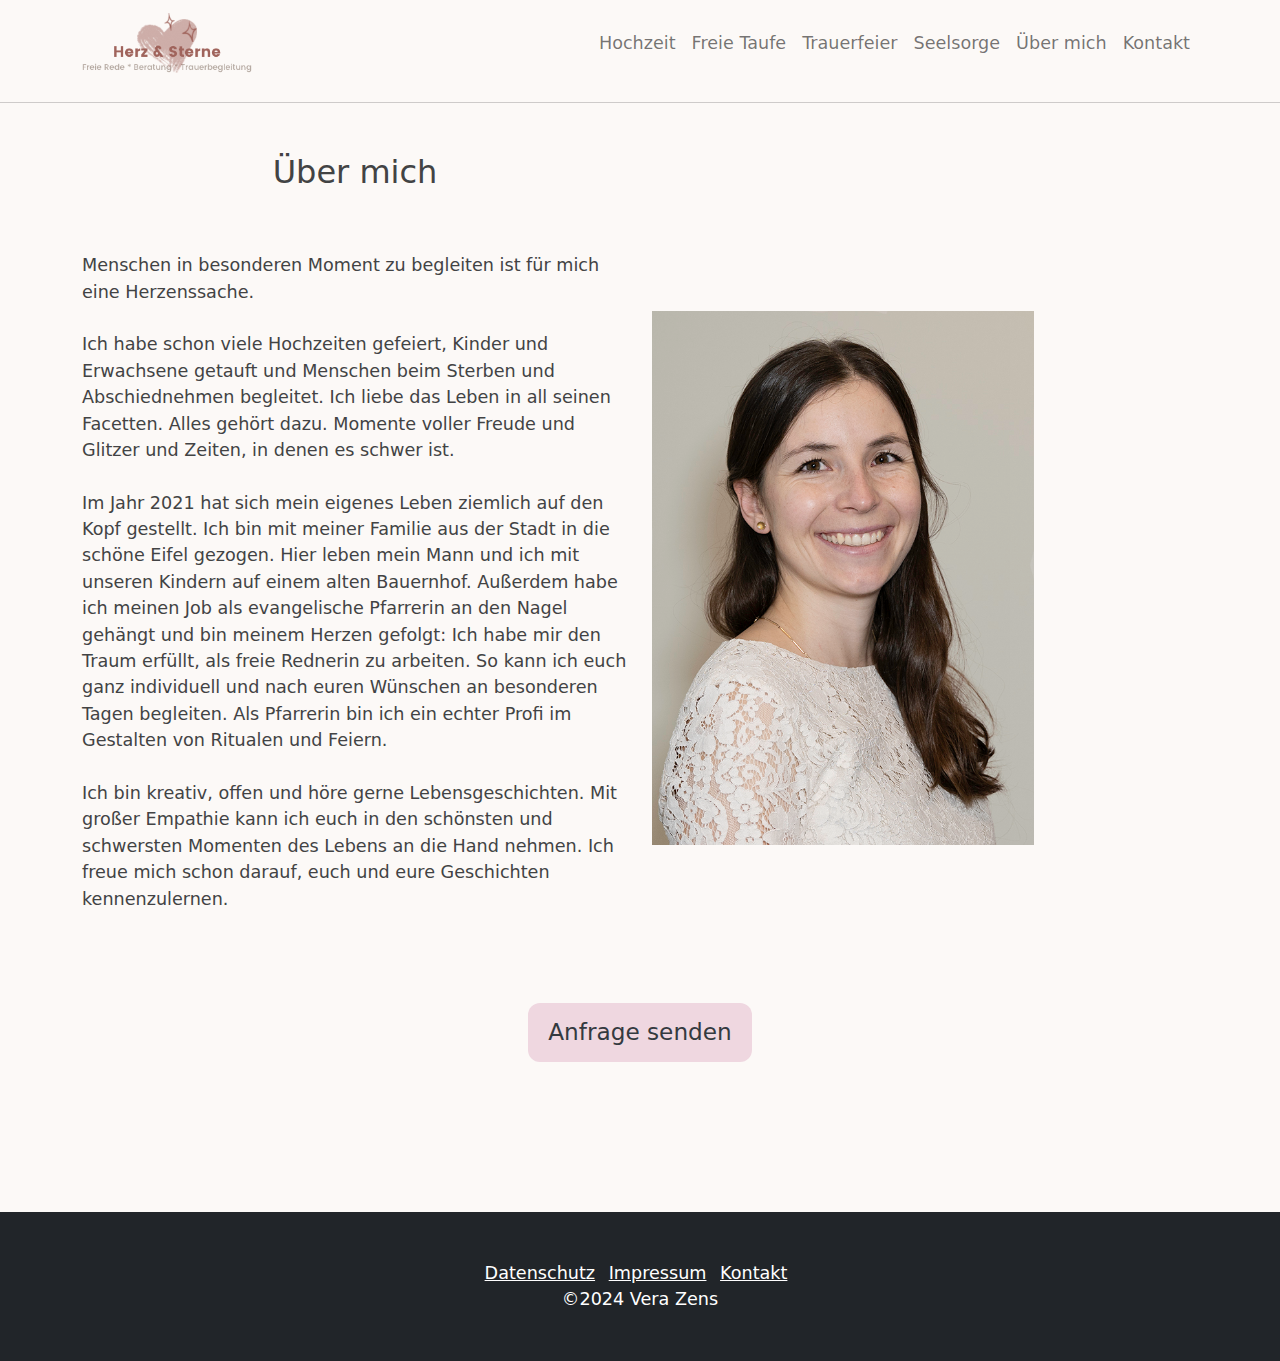
<file: about_me.html>
<!DOCTYPE html>
<html lang="en">
    <head>
        <meta charset="utf-8" />
        <meta name="viewport" content="width=device-width, initial-scale=1, shrink-to-fit=no" />
        <meta name="description" content="" />
        <meta name="Vera Zens" content="" />
        <title>Uber mich</title>
        <!-- Favicon-->
        <link rel="icon" type="image/x-icon" href="assets/logo.ico" />
        <!-- Core theme CSS (includes Bootstrap)-->
        <link href="css/styles.css" rel="stylesheet" />
    </head>
    <body>
        <!-- Responsive navbar-->
        <nav class="navbar navbar-expand-lg navbar-light var(--bs-body-bg)">
            <div class="container">
                <a class="navbar-brand" href="index.html">
                    <img src="images/logo.png" alt="Brand Logo" style="height: 60px;">
                </a>
                <button class="navbar-toggler" type="button" data-bs-toggle="collapse" data-bs-target="#navbarSupportedContent" aria-controls="navbarSupportedContent" aria-expanded="false" aria-label="Toggle navigation">
                    <span class="navbar-toggler-icon"></span>
                </button>
                <div class="collapse navbar-collapse" id="navbarSupportedContent">
                    <ul class="navbar-nav ms-auto mb-2 mb-lg-0">
                        <li class="nav-item"><a class="nav-link" href="wedding.html">Hochzeit</a></li>
                        <li class="nav-item"><a class="nav-link" href="baptize.html">Freie Taufe</a></li>
                        <li class="nav-item"><a class="nav-link" href="funeral.html">Trauerfeier</a></li>
                        <li class="nav-item"><a class="nav-link" href="pastoral_care.html">Seelsorge</a></li>
                        <li class="nav-item"><a class="nav-link" href="about_me.html">Über mich</a></li>
                        <li class="nav-item"><a class="nav-link" href="contact_us.html">Kontakt</a></li>
                    </ul>
                </div>
            </div>
        </nav>
        
        <hr></hr>

        <div class="section" style="margin-top: 50px;">

        <div class="container wedding 1">
            <div class="row align-items-center">
                <div class="col-md-6">
                    <div class="text-center">
                        <h2>Über mich </h2>
                    </div>
                    
                    <br><br>
                    <p>
                        Menschen in besonderen Moment zu begleiten ist für mich eine Herzenssache. 
                        <br><br>
                        Ich habe schon viele Hochzeiten gefeiert, Kinder und Erwachsene getauft und Menschen beim Sterben und Abschiednehmen begleitet. 
                        Ich liebe das Leben in all seinen Facetten. Alles gehört dazu. Momente voller Freude und Glitzer und Zeiten, in denen es schwer ist.
                        <br><br>
                        Im Jahr 2021 hat sich mein eigenes Leben ziemlich auf den Kopf gestellt. Ich bin mit meiner Familie aus der Stadt in die schöne Eifel gezogen. 
                        Hier leben mein Mann und ich mit unseren Kindern auf einem alten Bauernhof. 
                        Außerdem habe ich meinen Job als evangelische Pfarrerin an den Nagel gehängt und bin meinem Herzen gefolgt: Ich habe mir den Traum erfüllt, 
                        als freie Rednerin zu arbeiten. So kann ich euch ganz individuell und nach euren Wünschen an besonderen Tagen begleiten. 
                        Als Pfarrerin bin ich ein echter Profi im Gestalten von Ritualen und Feiern. 
                        <br><br>
                        Ich bin kreativ, offen und höre gerne Lebensgeschichten. Mit großer Empathie kann ich euch in den schönsten und schwersten Momenten des Lebens 
                        an die Hand nehmen. Ich freue mich schon darauf, euch und eure Geschichten kennenzulernen.  
                    </p>
                </div>

                <div class="col-md-6">
                    <div class="section" style="margin-top: 75px;"></div>
                    <img src="images/aboutme_page/Vera-2-Grau.jpg" class="img-fluid" alt="Descriptive Alt Text"  style="width: 70%; height: auto;">
                </div>
            </div>
        </div>
        
        <div class="section" style="margin-top: 75px;"></div>
        
        <div class="text-center">
            <a href="contact_us.html" class="btn  btn-lg custom-btn">Anfrage senden</a>
             <!--<button type="button" href="contact_us.html" class="btn btn-lg custom-btn"> Jetzt Anfragen! </button> -->
        </div>

        <div class="section" style="margin-top: 150px;"></div>

        <!-- Footer-->
        <footer class="py-5 bg-dark">
            <div class="container">
                <div class="row">
                    <div class="col text-center">
                        <!-- Datenschutz Link -->
                        <a href="datenschutz.html" class="text-white me-2" title="Datenschutz">Datenschutz</a>
                        <!-- Impressum Link -->
                        <a href="impressum.html" class="text-white me-2" title="Impressum">Impressum</a>
                        <!-- Kontakt Link -->
                        <a href="contact_us.html" class="text-white me-2" title="Kontakt">Kontakt</a>
                    </div>
                </div>
                <div class="row">
                    <div class="col text-center">
                        <!-- Copyright Text -->
                        <p class="m-0 text-center text-white d-inline">
                             &copy;2024 Vera Zens
                        </p>
                    </div>
                </div>
            </div>
        </footer>
        <!-- Bootstrap core JS-->
        <script src="https://cdn.jsdelivr.net/npm/bootstrap@5.2.3/dist/js/bootstrap.bundle.min.js"></script>
        <!-- Core theme JS-->
        <script src="js/scripts.js"></script>
    </body>
</html>
</file>
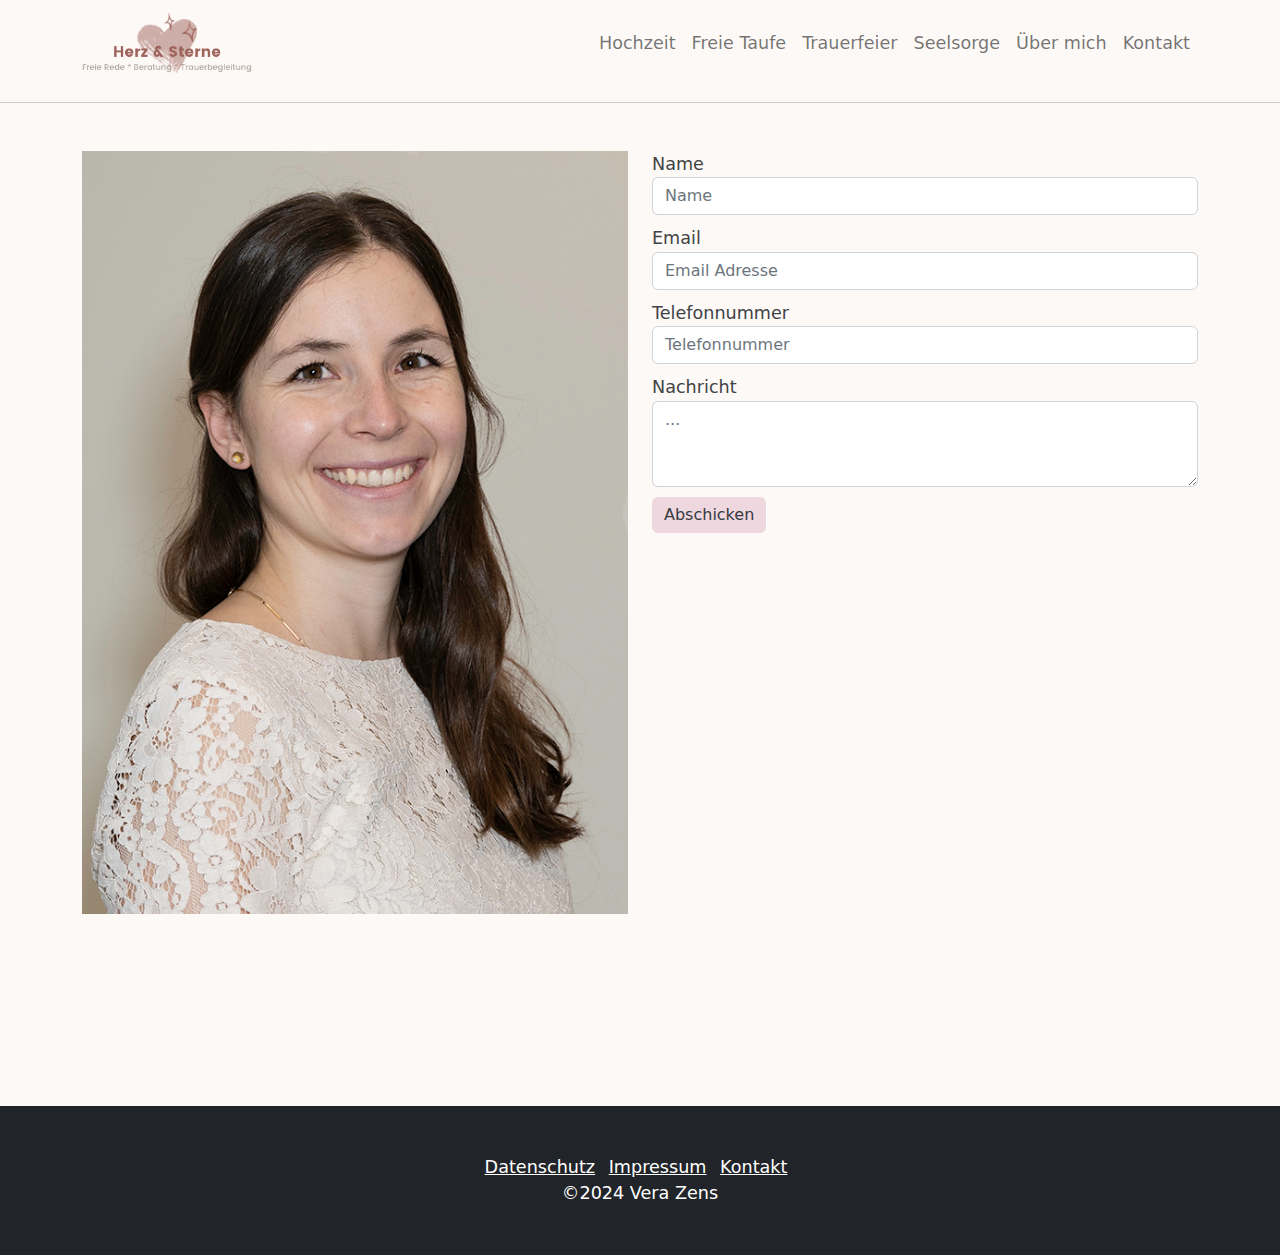
<file: contact_us.html>
<!DOCTYPE html>
<html lang="en">
    <head>
        <meta charset="utf-8" />
        <meta name="viewport" content="width=device-width, initial-scale=1, shrink-to-fit=no" />
        <meta name="description" content="" />
        <meta name="author" content="" />
        <title>Kontaktformular</title>
        <!-- Favicon-->
        <link rel="icon" type="image/x-icon" href="assets/logo.ico" />
        <!-- Core theme CSS (includes Bootstrap)-->
        <link href="css/styles.css" rel="stylesheet" />
    </head>
    <body>
        <!-- Responsive navbar-->
        <nav class="navbar navbar-expand-lg navbar-light var(--bs-body-bg)">
            <div class="container">
                <a class="navbar-brand" href="index.html">
                    <img src="images/logo.png" alt="Brand Logo" style="height: 60px;">
                </a>
                <button class="navbar-toggler" type="button" data-bs-toggle="collapse" data-bs-target="#navbarSupportedContent" aria-controls="navbarSupportedContent" aria-expanded="false" aria-label="Toggle navigation">
                    <span class="navbar-toggler-icon"></span>
                </button>
                <div class="collapse navbar-collapse" id="navbarSupportedContent">
                    <ul class="navbar-nav ms-auto mb-2 mb-lg-0">
                        <li class="nav-item"><a class="nav-link" href="wedding.html">Hochzeit</a></li>
                        <li class="nav-item"><a class="nav-link" href="baptize.html">Freie Taufe</a></li>
                        <li class="nav-item"><a class="nav-link" href="funeral.html">Trauerfeier</a></li>
                        <li class="nav-item"><a class="nav-link" href="pastoral_care.html">Seelsorge</a></li>
                        <li class="nav-item"><a class="nav-link" href="about_me.html">Über mich</a></li>
                        <li class="nav-item"><a class="nav-link" href="contact_us.html">Kontakt</a></li>
                    </ul>
                </div>
            </div>
        </nav>
        
        <hr></hr>

        <div class="container mt-5">
            <div class="row">
              <!-- Image Column -->
              <div class="col-md-6">
                <img src="images/aboutme_page/Vera-2-Grau.jpg" alt="Contact Me" class="img-fluid">
              </div>
              
              <!-- Form Column -->
              <div class="col-md-6">
                <form name="gform" id="gform" enctype="text/plain" action="https://docs.google.com/forms/d/e/1FAIpQLSexRtn9JW86Wupwng_uJwgk613nPdrqY_3rDE9KG_1AXqwNMg/formResponse?" target="hidden_iframe" onsubmit="submitted=true;">
                  <div class="form-group">
                    <label for="name">Name</label>
                    <input type="text" class="form-control" id="name" name="entry.561195613" placeholder="Name" required>
                  </div>
                  <div class="section" style="margin-top: 10px;"></div>
                  <div class="form-group">
                    <label for="email">Email</label>
                    <input type="email" class="form-control" id="email" name="entry.1893906429" placeholder="Email Adresse" required>
                  </div>
                  <div class="section" style="margin-top: 10px;"></div>
                  <div class="form-group">
                    <label for="number">Telefonnummer</label>
                    <input type="text" class="form-control" id="number" name="entry.1340730782" placeholder="Telefonnummer">
                  </div>
                  <div class="section" style="margin-top: 10px;"></div>
                  <div class="form-group">
                    <label for="message">Nachricht</label>
                    <textarea class="form-control" id="message" name="entry.1082619249" rows="3" placeholder="..." required></textarea>
                  </div>
                  <div class="section" style="margin-top: 10px;"></div>
                  <button type="submit" class="btn custom-btn">Abschicken</button>
                </form>
              </div>
              
              <!-- Hidden Iframe -->
              <iframe name="hidden_iframe" id="hidden_iframe" style="display:none;" onload="if(submitted) { showModal(); }"></iframe>

              <!-- Include Bootstrap Modal -->
              <div class="modal fade" id="submissionModal" tabindex="-1" aria-labelledby="submissionModalLabel" aria-hidden="true">
                <div class="modal-dialog">
                  <div class="modal-content">
                    <div class="modal-header">
                      <h5 class="modal-title" id="submissionModalLabel">Gesendet</h5>
                      <button type="button" class="btn-close" data-bs-dismiss="modal" aria-label="Close"></button>
                    </div>
                    <div class="modal-body">
                      Vielen Dank für deine Anfrage!
                    </div>
                    <div class="modal-footer">
                      <button type="button" class="btn btn-secondary" data-bs-dismiss="modal">Close</button>
                    </div>
                  </div>
                </div>
              </div>

              <script>
                var submitted = false;

                function handleFormSubmission(event) {
                  event.preventDefault();
                  document.getElementById('gform').submit();
                }

                function showModal() {
                  var myModal = new bootstrap.Modal(document.getElementById('submissionModal'));
                  myModal.show();
                  submitted = false;
                }
              </script>

              
              <!-- Form Column
              <form name="gform" id="gform" enctype="text/plain" action="https://docs.google.com/forms/d/e/1FAIpQLSexRtn9JW86Wupwng_uJwgk613nPdrqY_3rDE9KG_1AXqwNMg/formResponse?" target="hidden_iframe" onsubmit="submitted=true;">
                Vorname:<br>
                <input type="text" name="entry.561195613"><br>
                Nachname:<br>
                <input type="text" name="entry.1340730782">
                Email Adresse:<br>
                <input type="text" name="entry.1893906429">
                Nachricht:<br>
                <input type="text" name="entry.1082619249">
                <input type="submit" value="Submit">
              </form>

              <iframe name="hidden_iframe" id="hidden_iframe" style="display:none;" onload="if(submitted) {}"></iframe>

              
               -->
            </div>
        </div>
          
        <!-- Content section-->
        <section class="py-5">
            <div class="container my-5">
                <div class="row justify-content-center">
                    <div class="col-lg-6">
                    </div>
                </div>
            </div>
        </section>

        <!-- Footer-->
        <footer class="py-5 bg-dark">
            <div class="container">
                <div class="row">
                    <div class="col text-center">
                        <!-- Datenschutz Link -->
                        <a href="datenschutz.html" class="text-white me-2" title="Datenschutz">Datenschutz</a>
                        <!-- Impressum Link -->
                        <a href="impressum.html" class="text-white me-2" title="Impressum">Impressum</a>
                        <!-- Kontakt Link -->
                        <a href="contact_us.html" class="text-white me-2" title="Kontakt">Kontakt</a>
                    </div>
                </div>
                <div class="row">
                    <div class="col text-center">
                        <!-- Copyright Text -->
                        <p class="m-0 text-center text-white d-inline">
                             &copy;2024 Vera Zens
                        </p>
                    </div>
                </div>
            </div>
        </footer>
        <!-- Bootstrap core JS-->
        <script src="https://cdn.jsdelivr.net/npm/bootstrap@5.2.3/dist/js/bootstrap.bundle.min.js"></script>
        <!-- Core theme JS-->
        <script src="js/scripts.js"></script>
    </body>
</html>
</file>
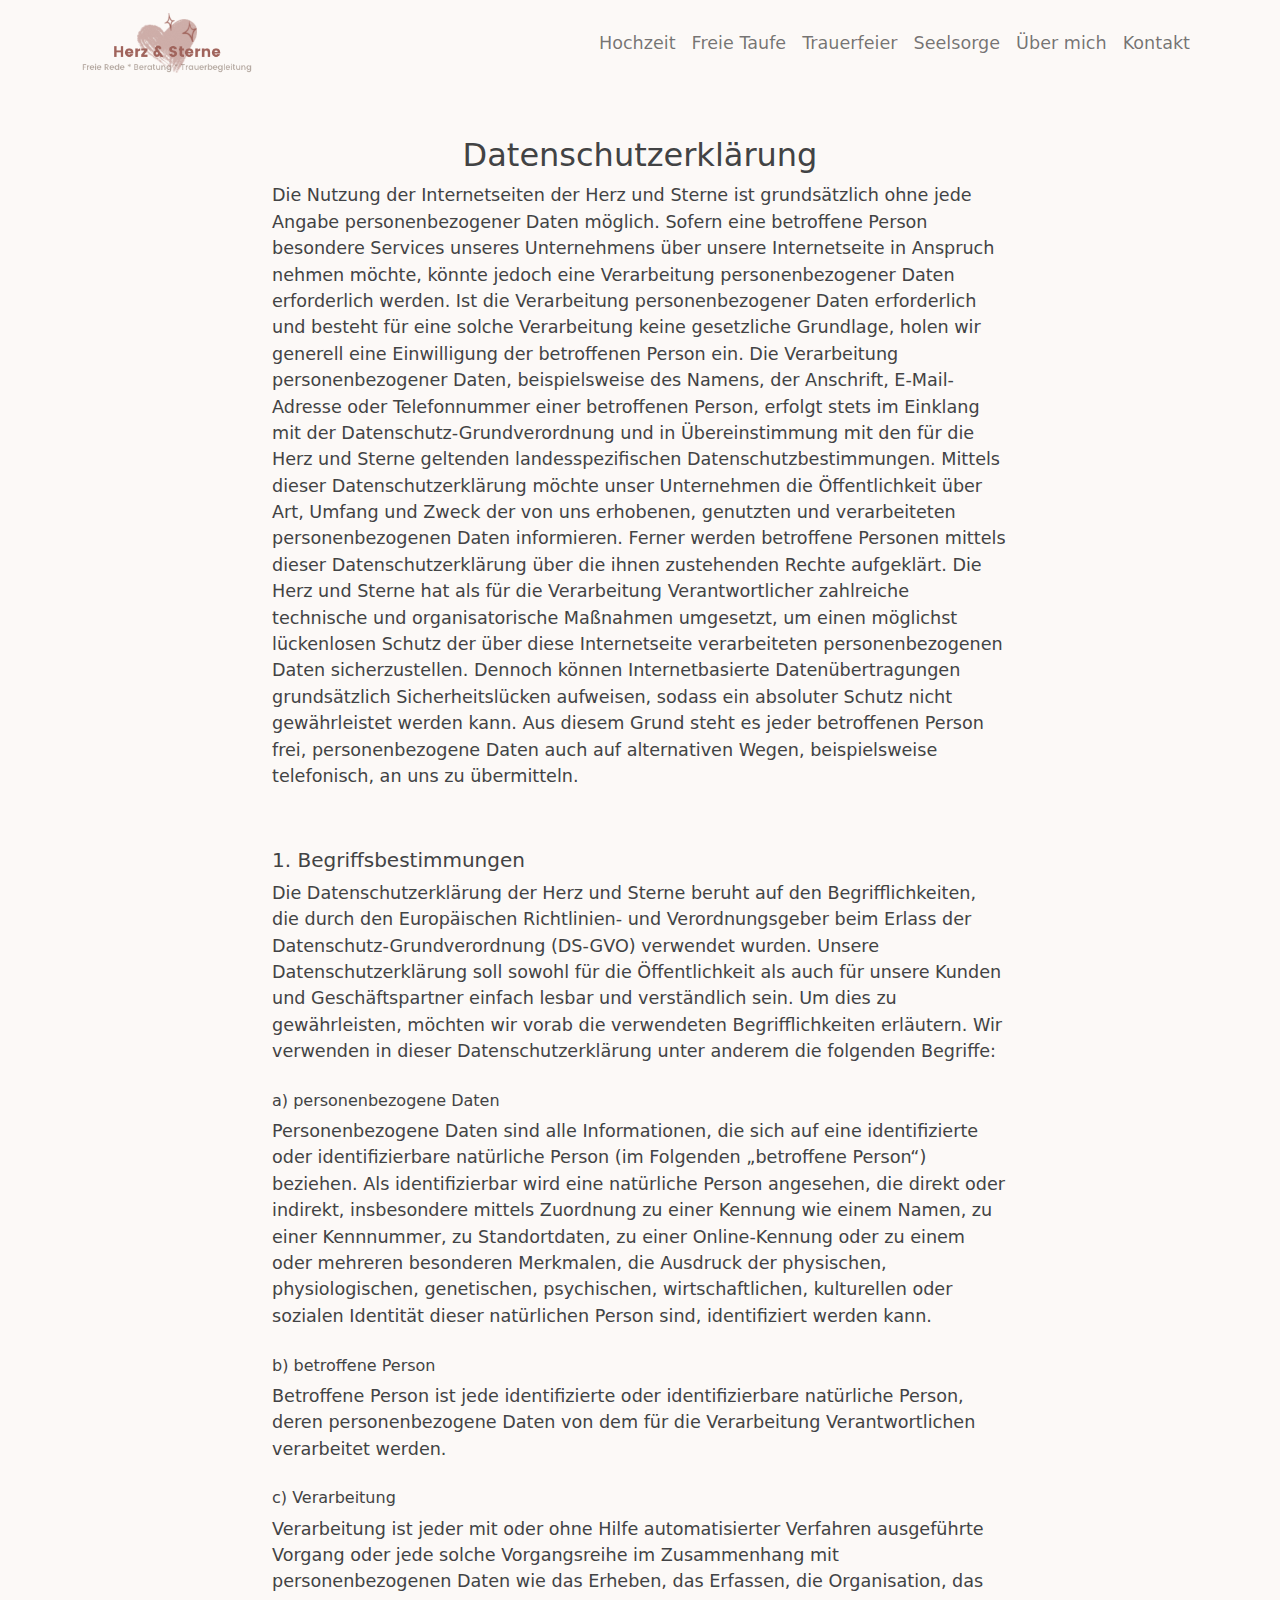
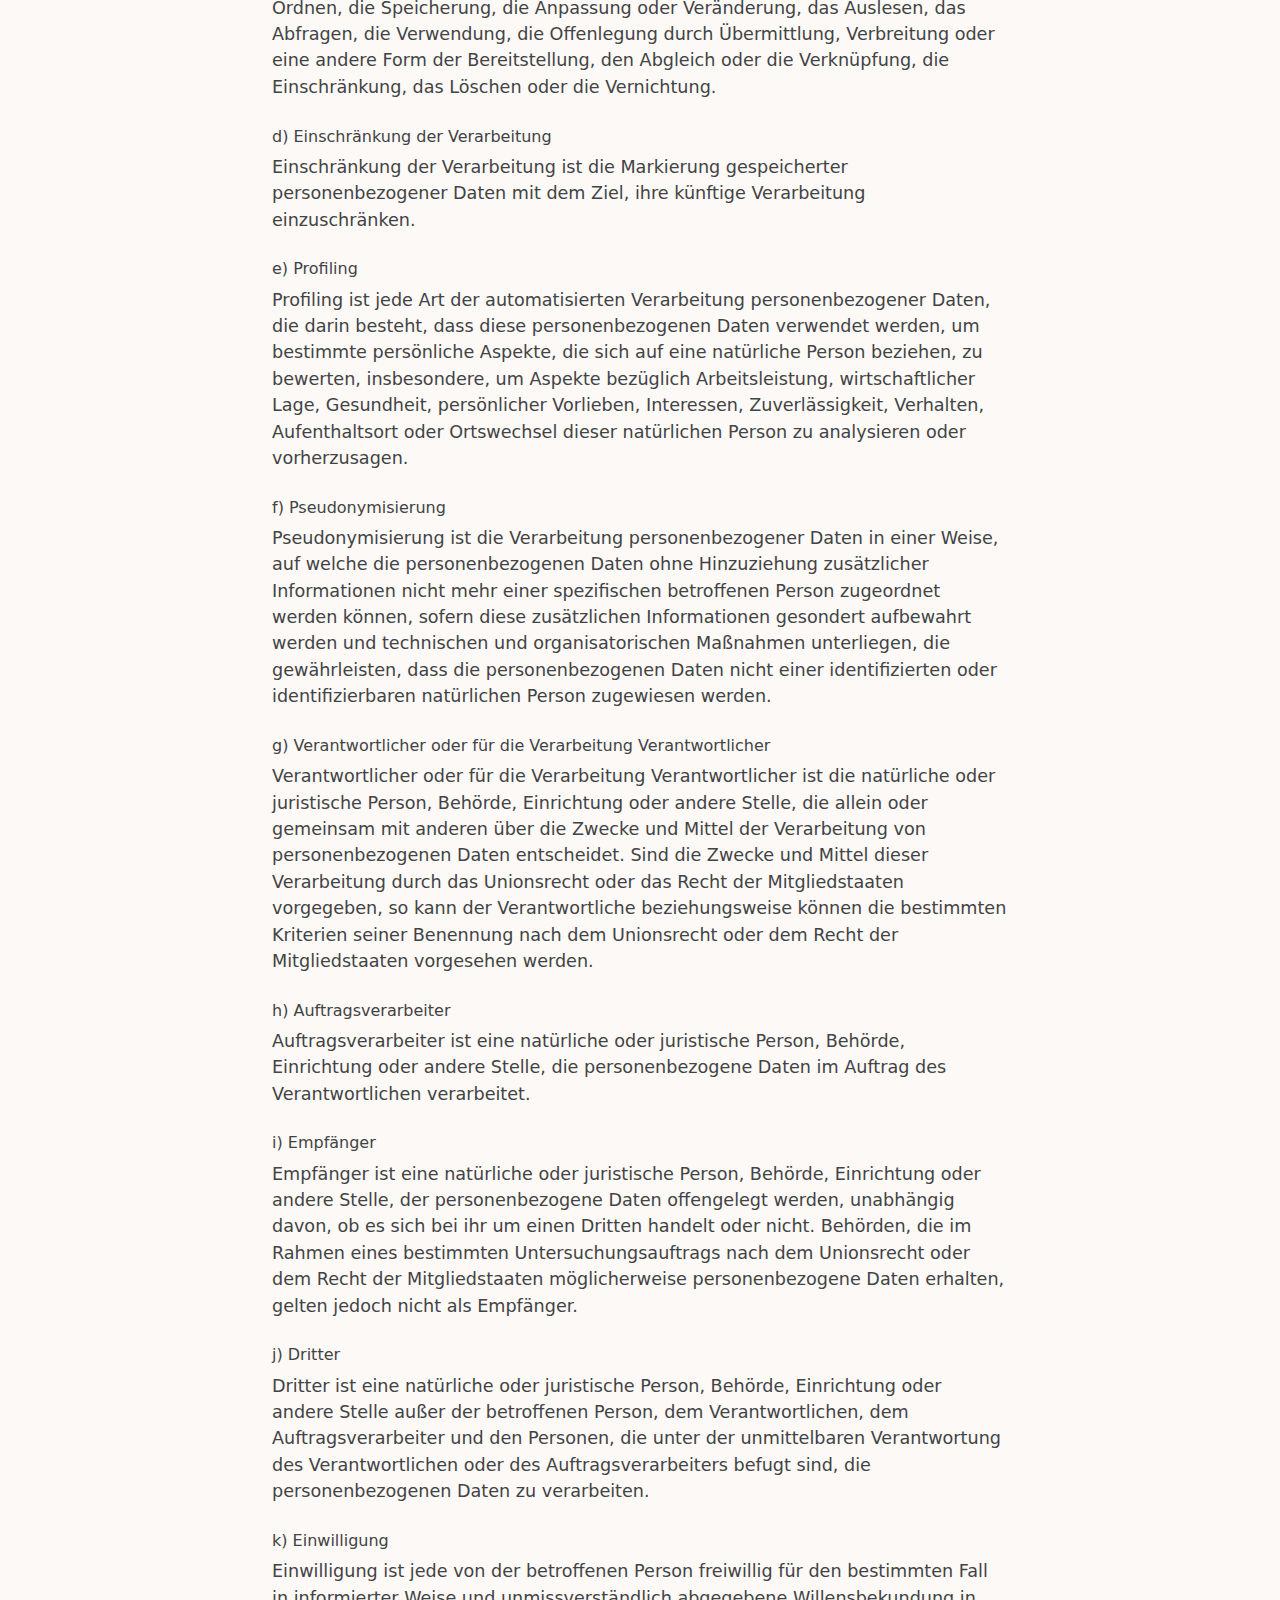
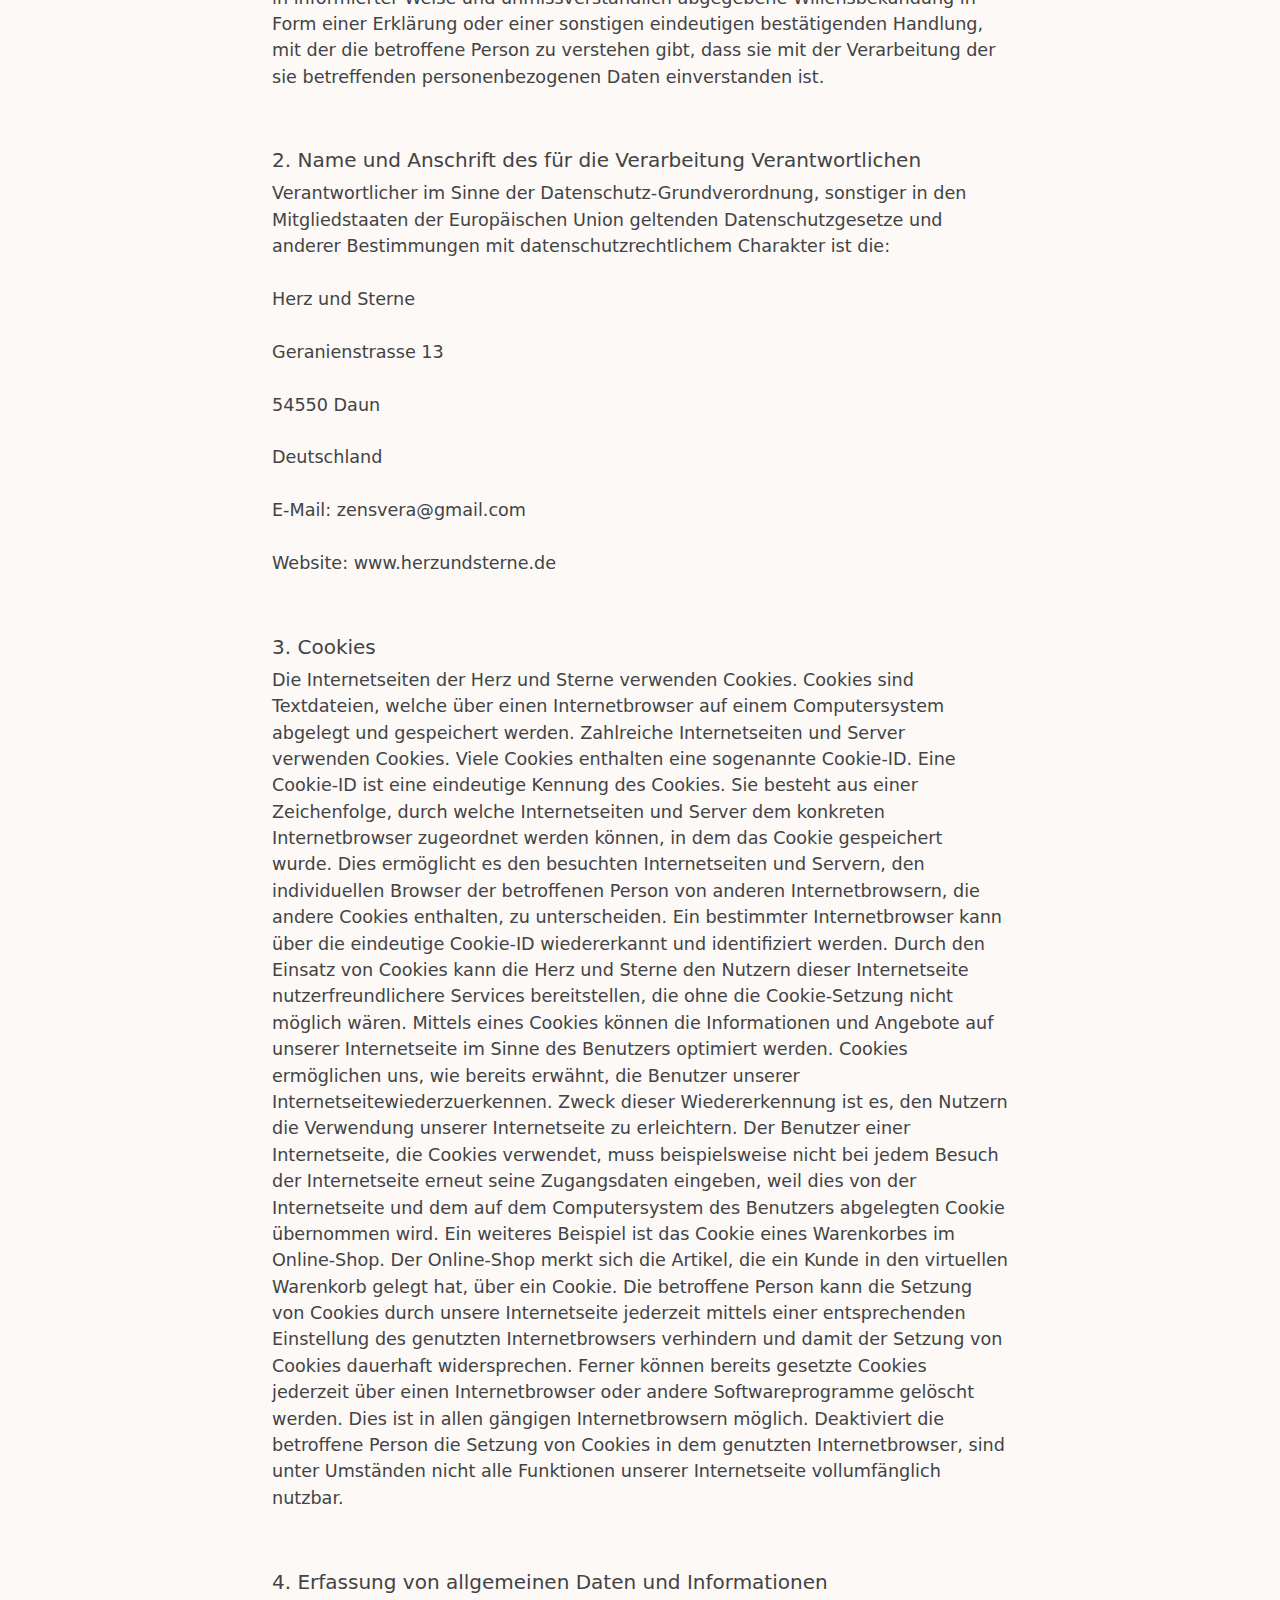
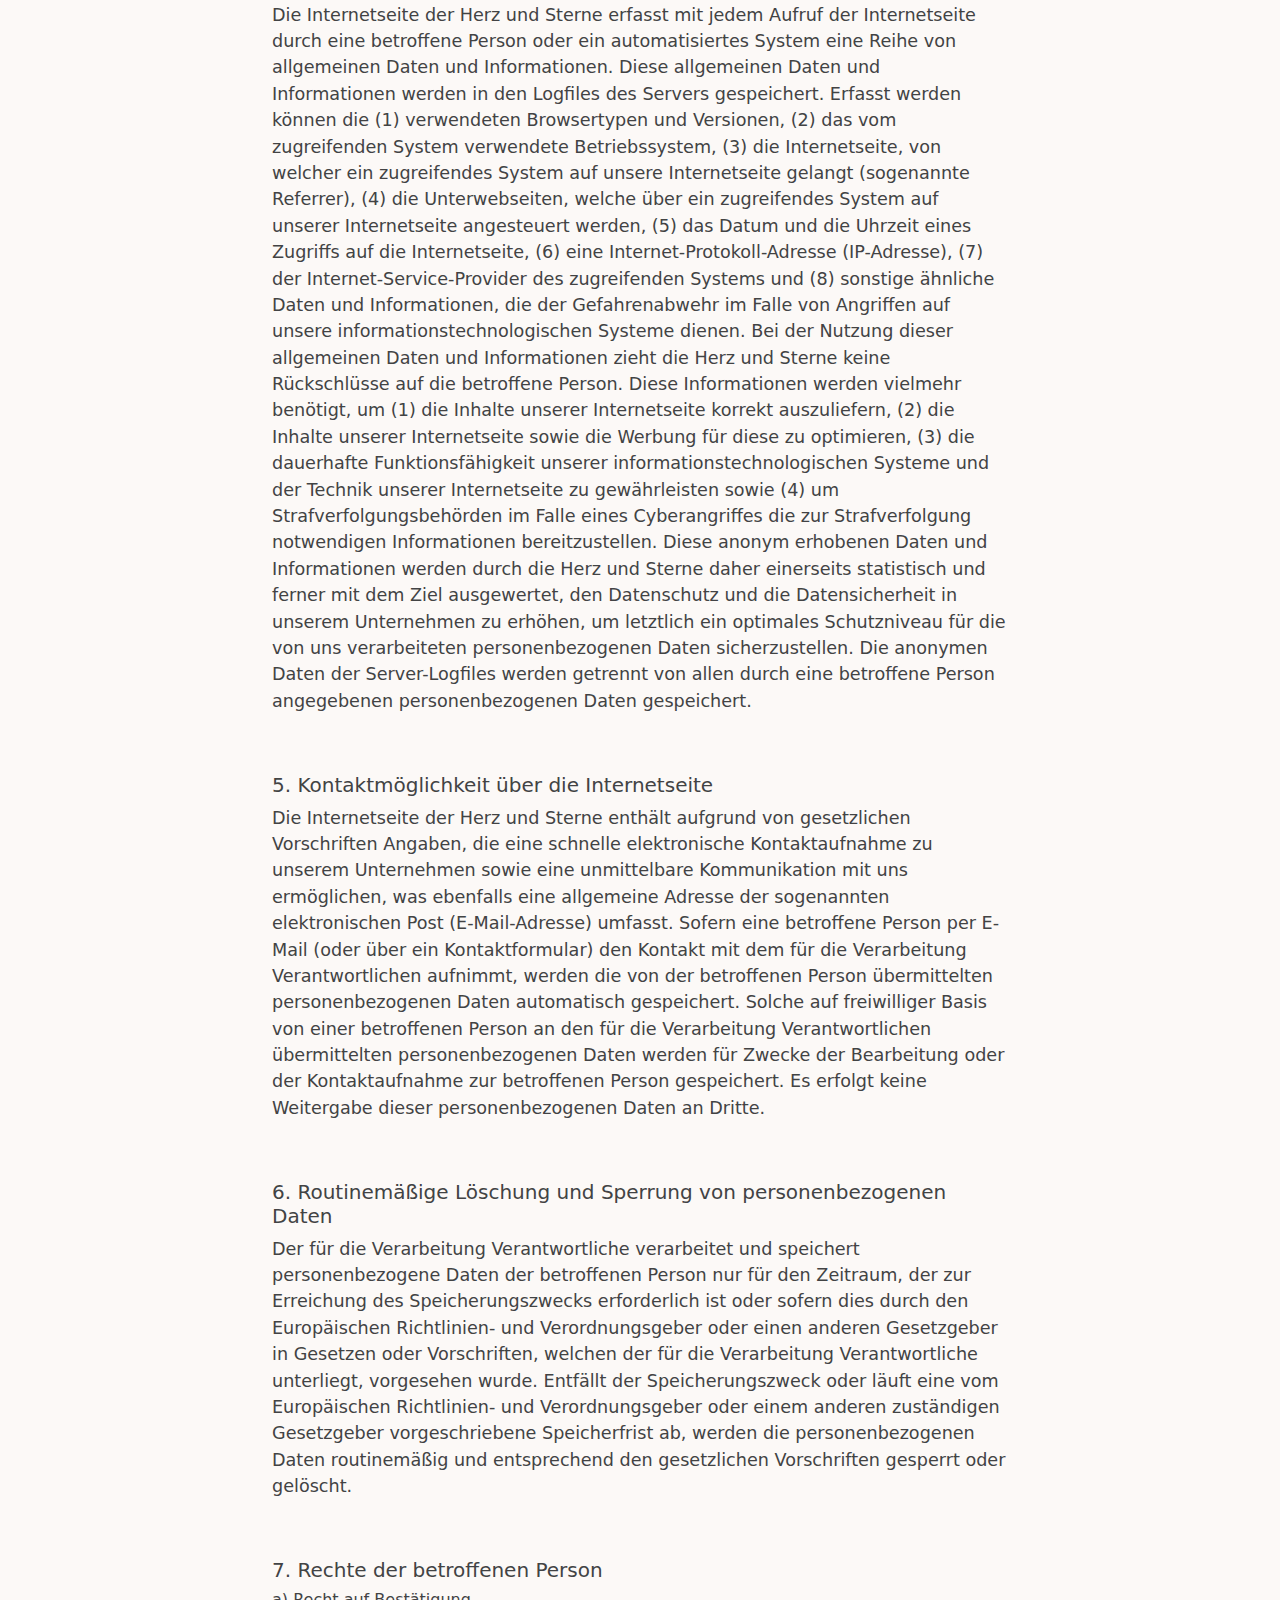
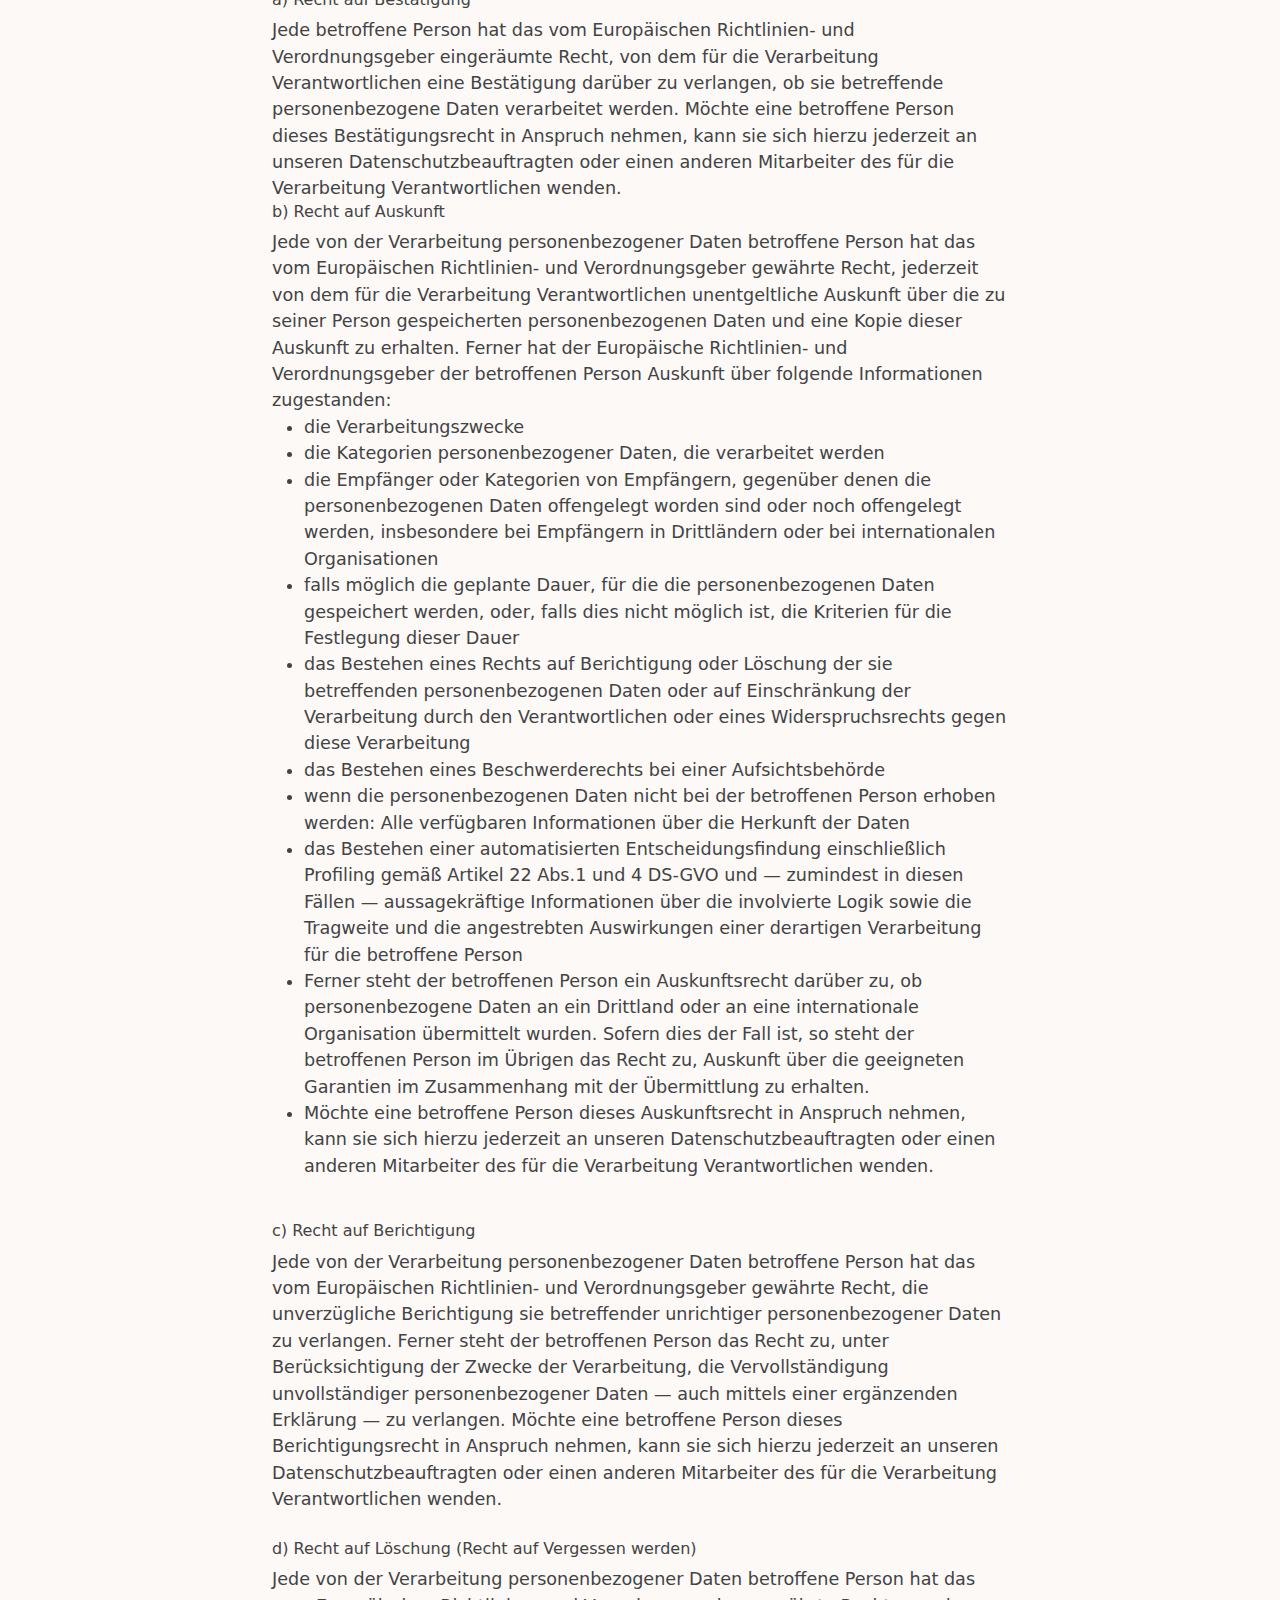
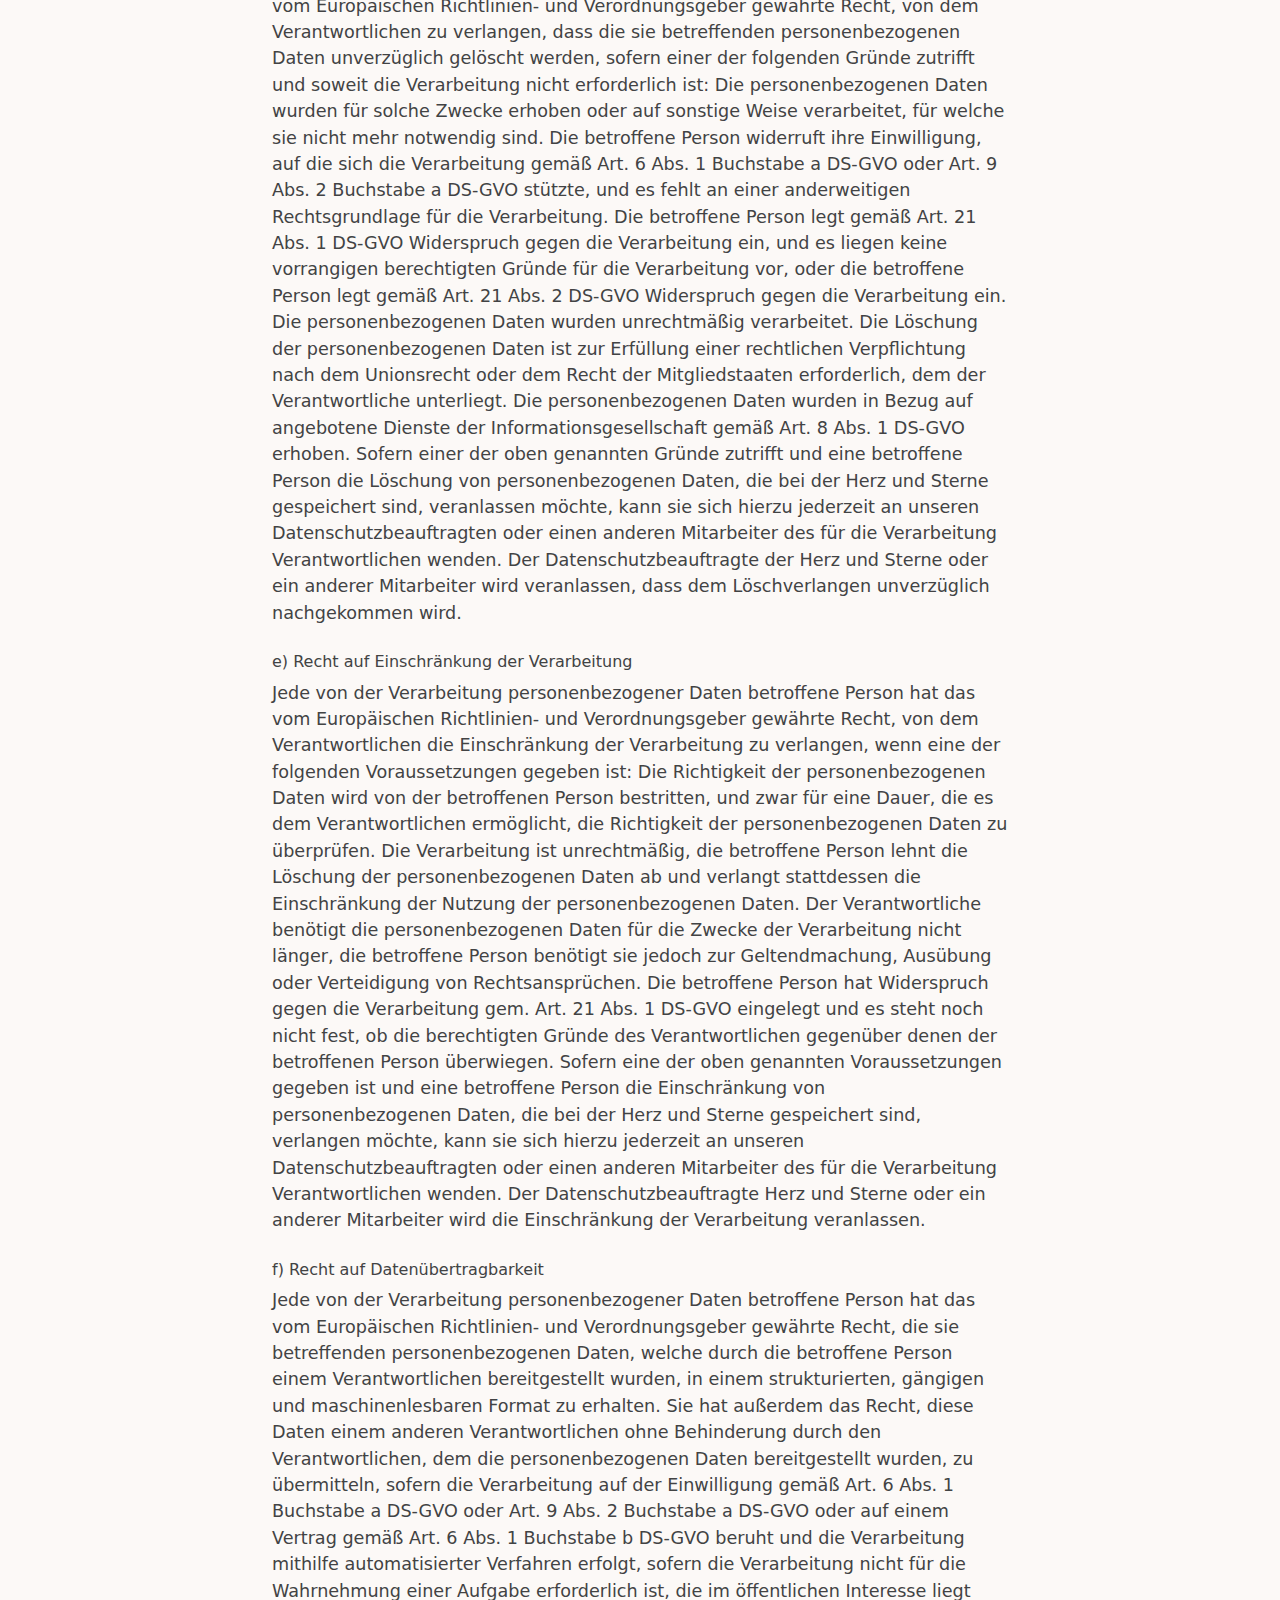
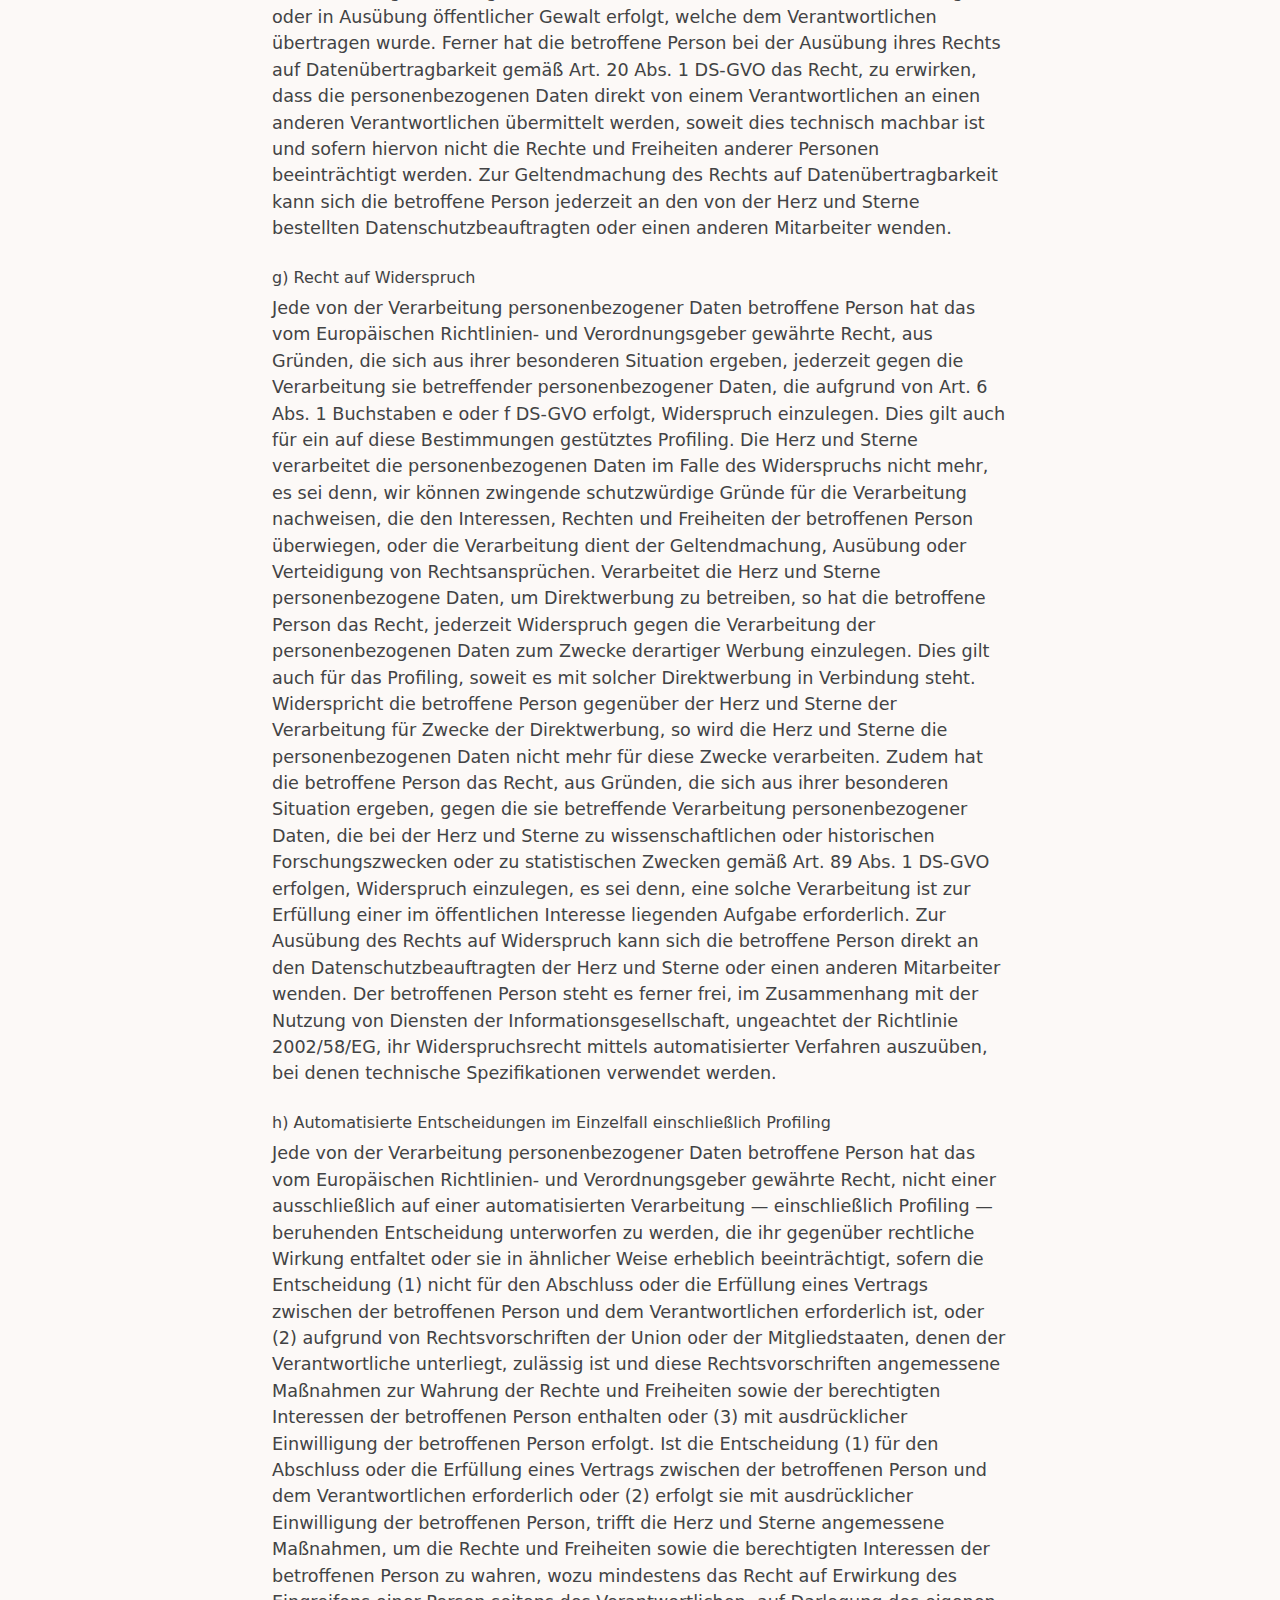
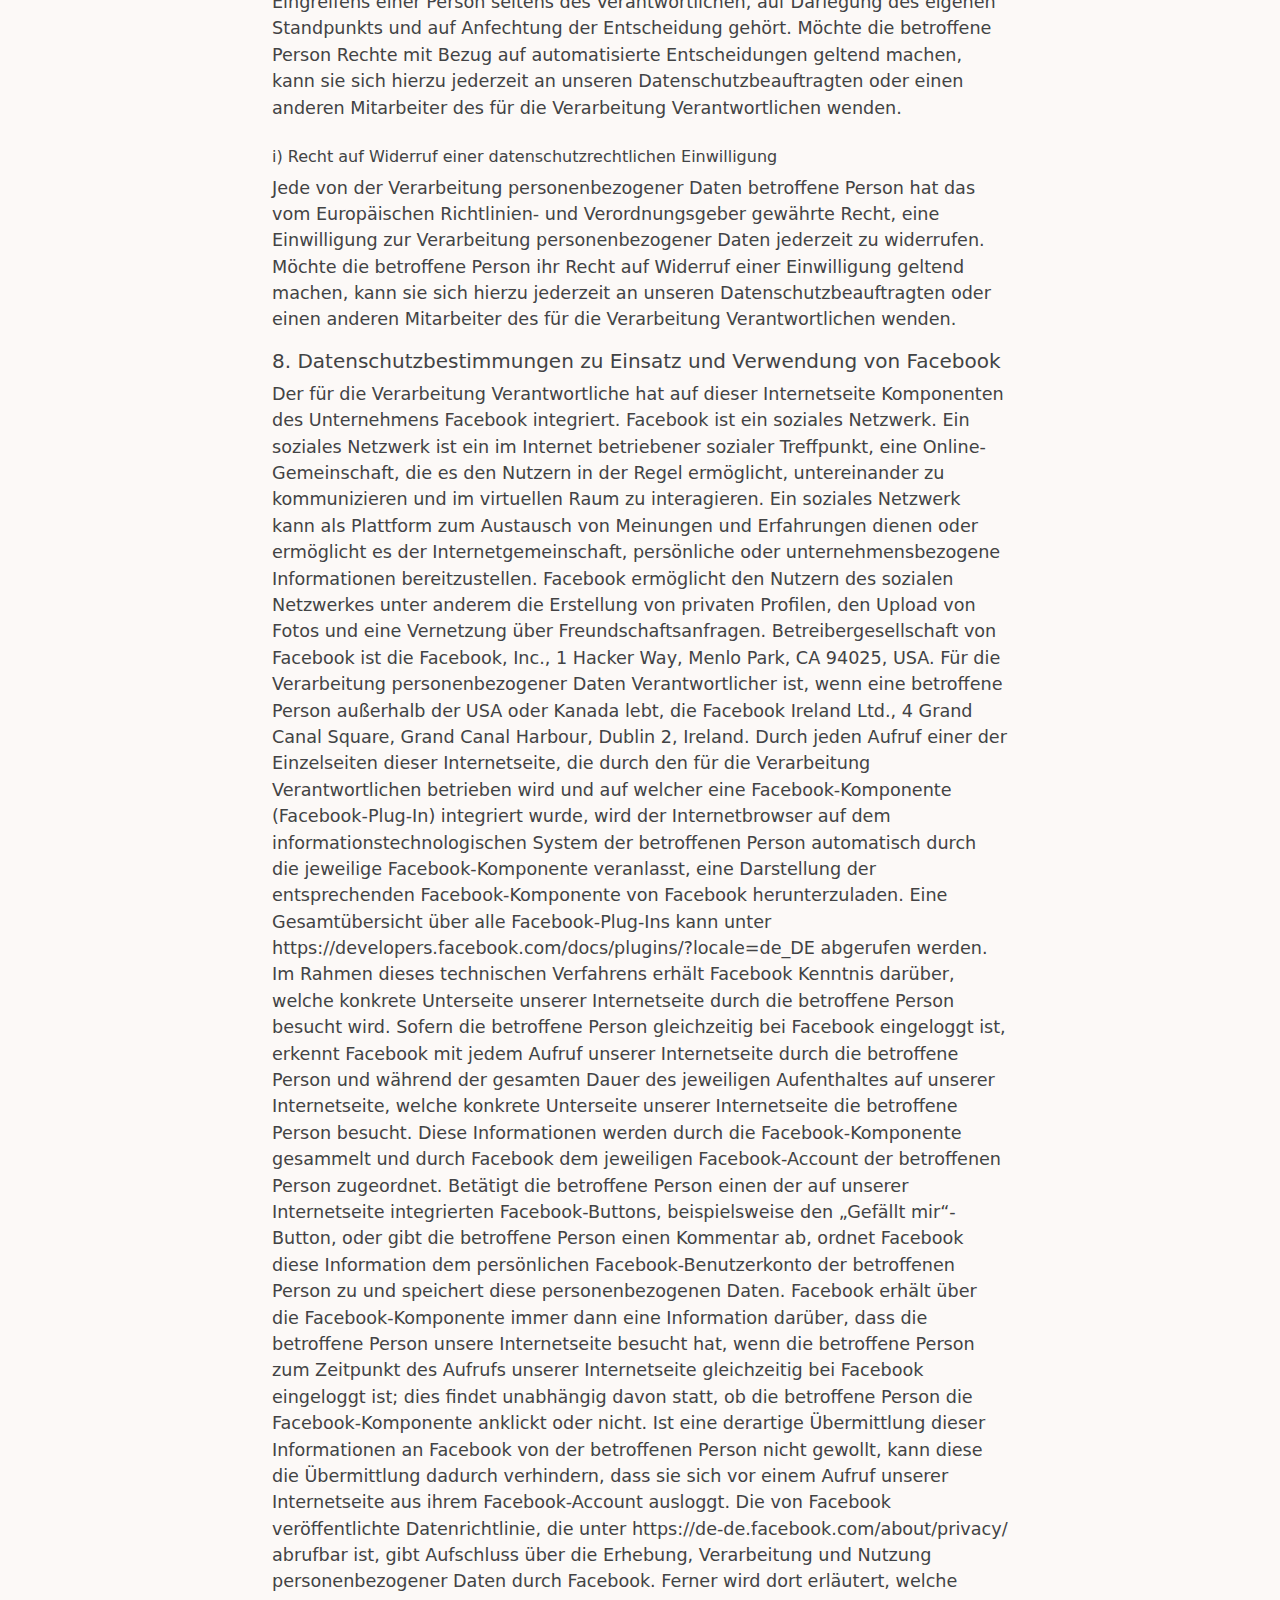
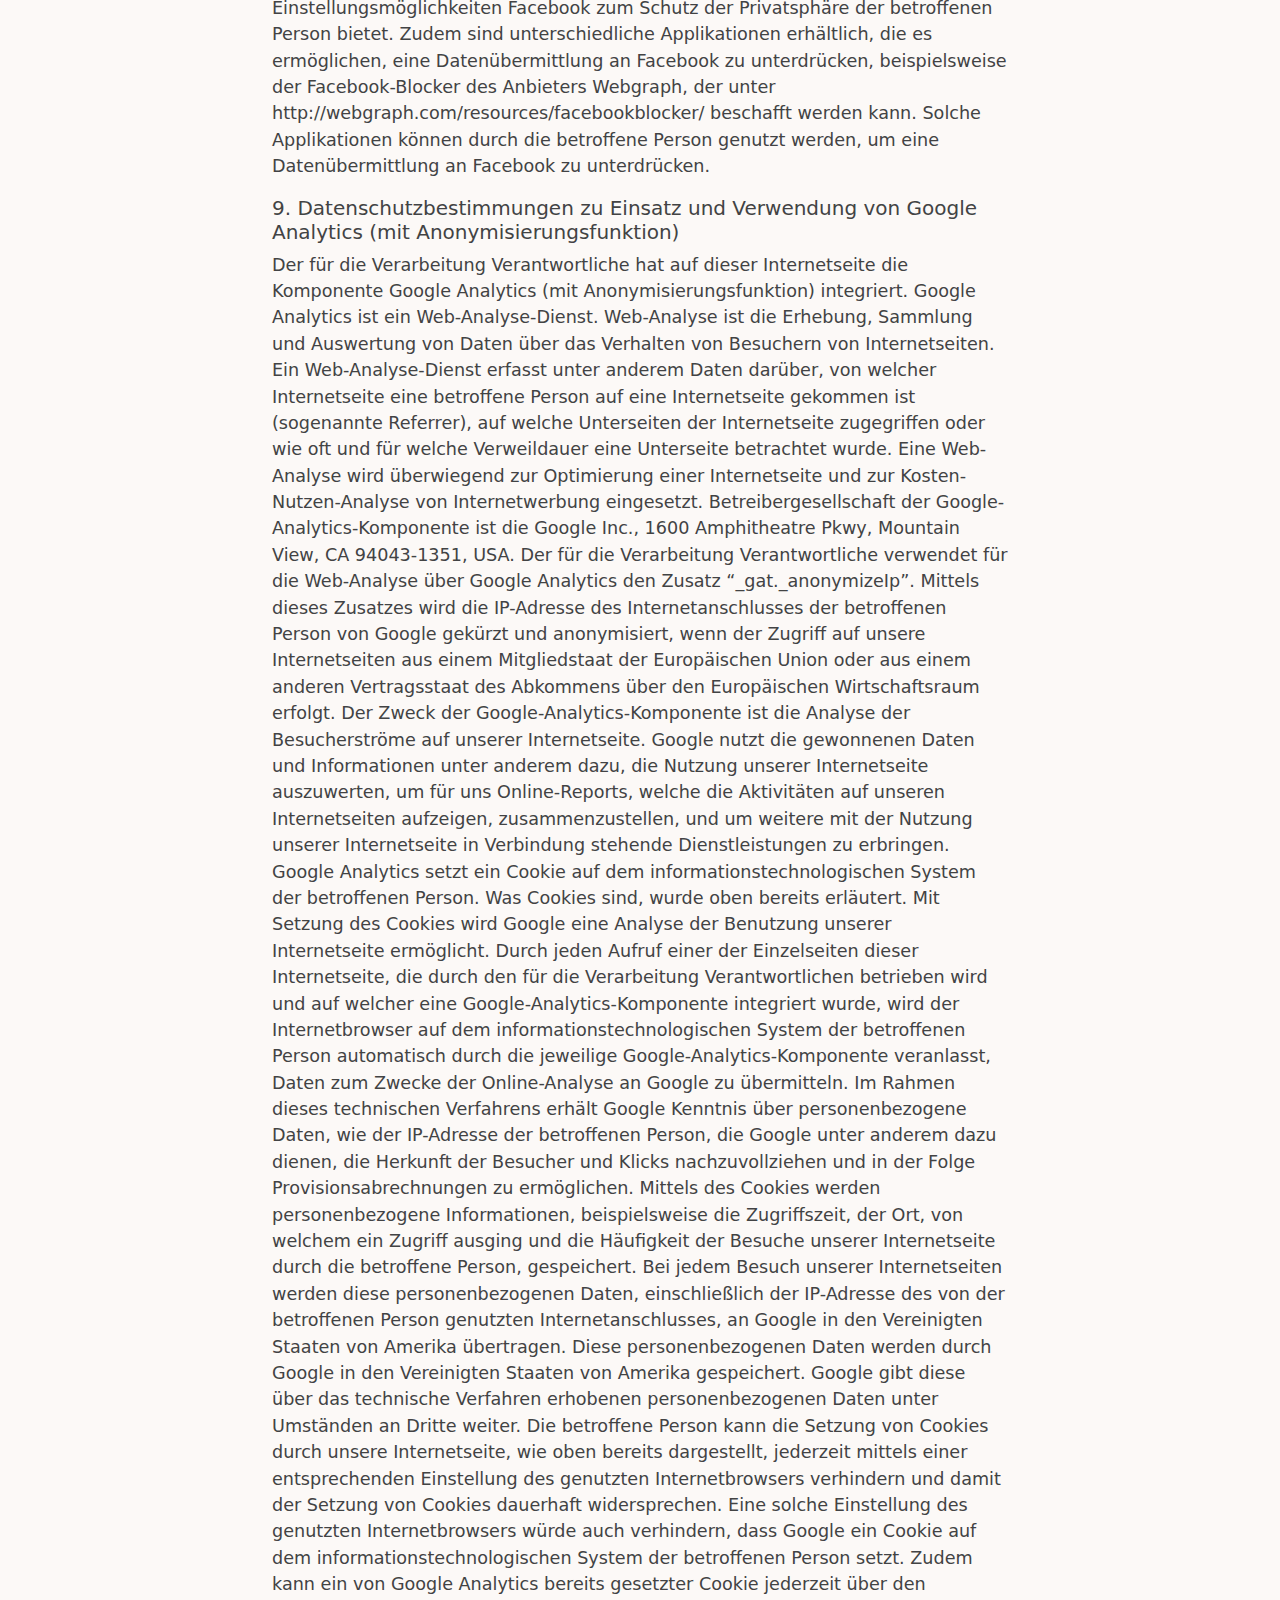
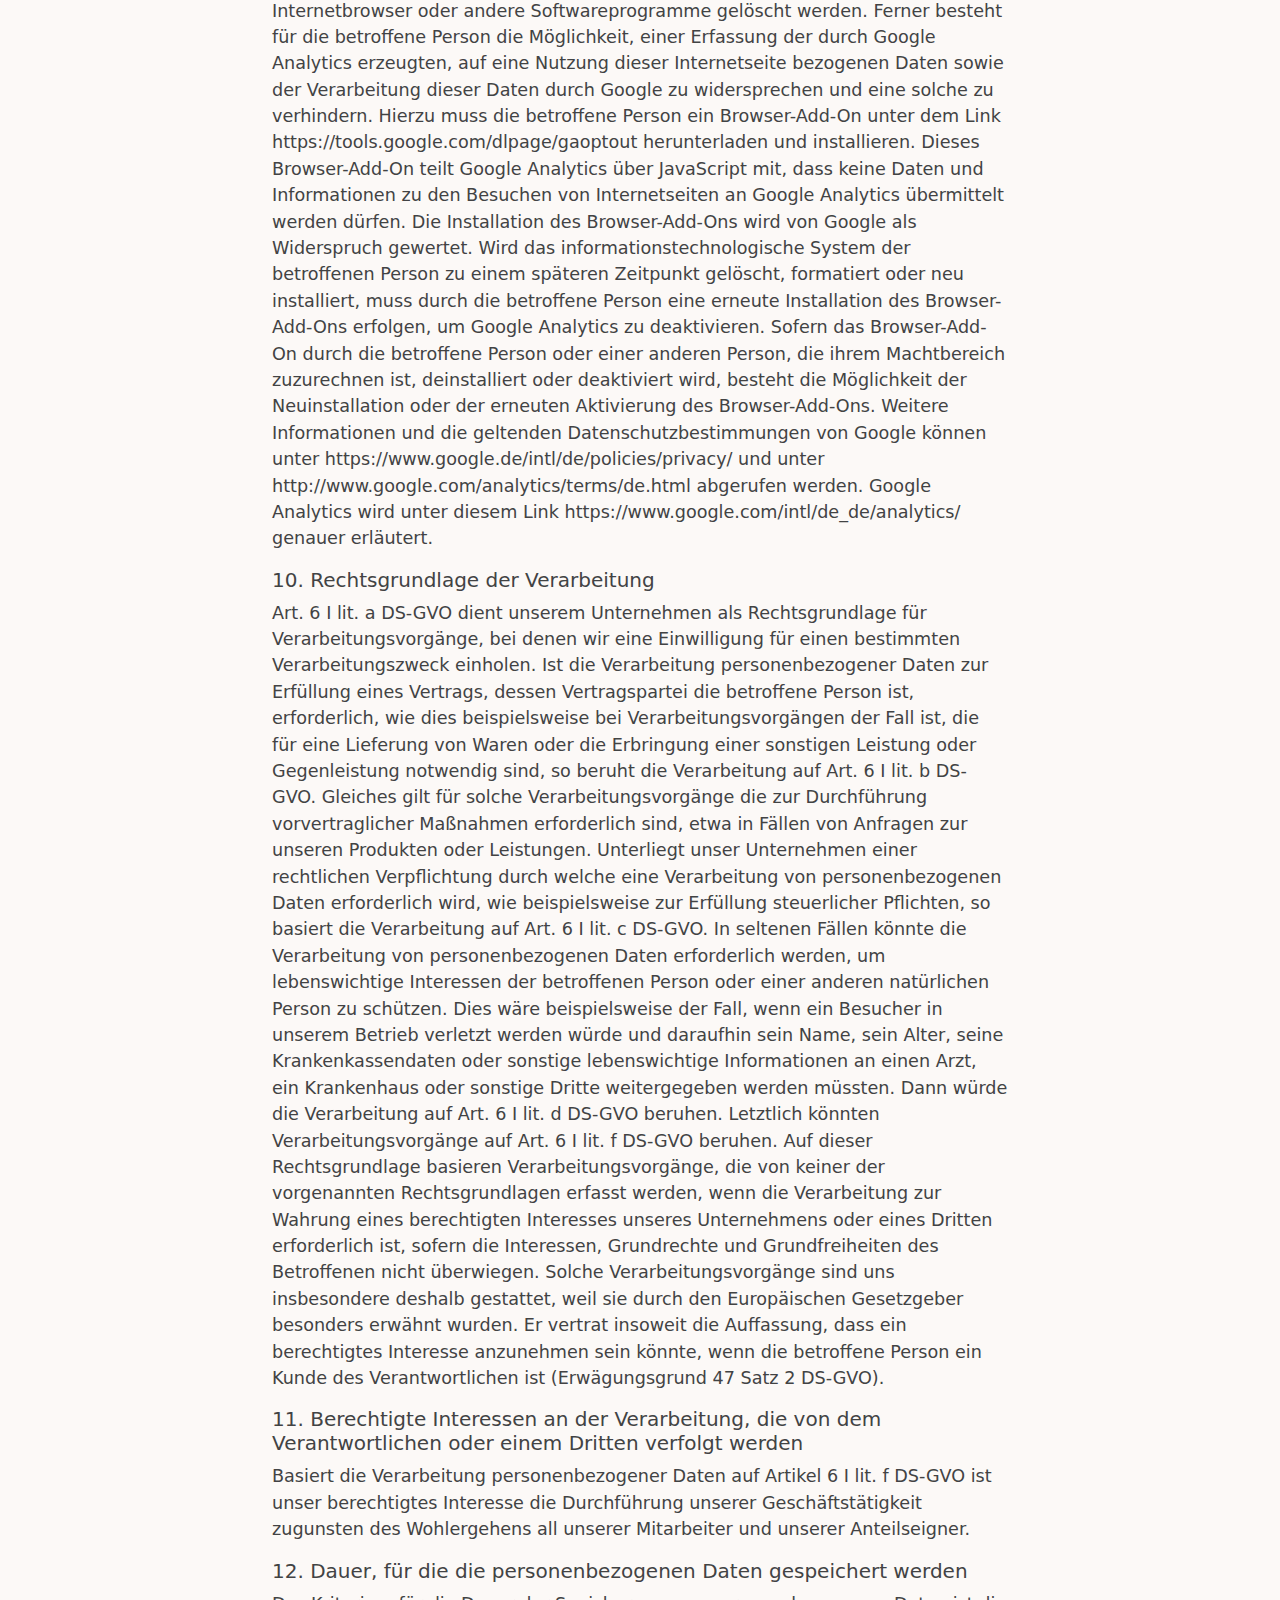
<file: datenschutz.html>
<!DOCTYPE html>
<html lang="en">
    <head>
        <meta charset="utf-8" />
        <meta name="viewport" content="width=device-width, initial-scale=1, shrink-to-fit=no" />
        <meta name="description" content="" />
        <meta name="author" content="" />
        <title>Datenschutz</title>
        <!-- Favicon-->
        <link rel="icon" type="image/x-icon" href="assets/logo.ico" />
        <!-- Core theme CSS (includes Bootstrap)-->
        <link href="css/styles.css" rel="stylesheet" />
    </head>
    <body>
        <!-- Responsive navbar-->
        <nav class="navbar navbar-expand-lg navbar-light var(--bs-body-bg)">
            <div class="container">
                <a class="navbar-brand" href="index.html">
                    <img src="images/logo.png" alt="Brand Logo" style="height: 60px;">
                </a>
                <button class="navbar-toggler" type="button" data-bs-toggle="collapse" data-bs-target="#navbarSupportedContent" aria-controls="navbarSupportedContent" aria-expanded="false" aria-label="Toggle navigation">
                    <span class="navbar-toggler-icon"></span>
                </button>
                <div class="collapse navbar-collapse" id="navbarSupportedContent">
                    <ul class="navbar-nav ms-auto mb-2 mb-lg-0">
                        <li class="nav-item"><a class="nav-link" href="wedding.html">Hochzeit</a></li>
                        <li class="nav-item"><a class="nav-link" href="baptize.html">Freie Taufe</a></li>
                        <li class="nav-item"><a class="nav-link" href="funeral.html">Trauerfeier</a></li>
                        <li class="nav-item"><a class="nav-link" href="pastoral_care.html">Seelsorge</a></li>
                        <li class="nav-item"><a class="nav-link" href="about_me.html">Über mich</a></li>
                        <li class="nav-item"><a class="nav-link" href="contact_us.html">Kontakt</a></li>
                    </ul>
                </div>
            </div>
        </nav>
        
        <div class="section" style="margin-top: 50px;"></div>
        
        <div class="container">
            <div class="row">
                <div class="text-center">
                    <h2>Datenschutzerklärung</h2>
                </div>
                <div class="col-md-8 offset-md-2">
                    <p>Die Nutzung der Internetseiten der Herz und Sterne ist grundsätzlich ohne jede Angabe personenbezogener Daten möglich.
                        Sofern eine betroffene Person besondere Services unseres Unternehmens über unsere Internetseite in Anspruch nehmen möchte, 
                        könnte jedoch eine Verarbeitung personenbezogener Daten erforderlich werden. 
                        Ist die Verarbeitung personenbezogener Daten erforderlich und besteht für eine solche Verarbeitung keine gesetzliche Grundlage, 
                        holen wir generell eine Einwilligung der betroffenen Person ein. 
                        Die Verarbeitung personenbezogener Daten, beispielsweise des Namens, der Anschrift, E-Mail-Adresse oder Telefonnummer einer betroffenen Person, 
                        erfolgt stets im Einklang mit der Datenschutz-Grundverordnung und in Übereinstimmung mit den für die Herz und Sterne geltenden landesspezifischen Datenschutzbestimmungen. 
                        Mittels dieser Datenschutzerklärung möchte unser Unternehmen die Öffentlichkeit über Art, Umfang und Zweck der von uns erhobenen, genutzten und verarbeiteten personenbezogenen Daten informieren. 
                        Ferner werden betroffene Personen mittels dieser Datenschutzerklärung über die ihnen zustehenden Rechte aufgeklärt.
                        Die Herz und Sterne hat als für die Verarbeitung Verantwortlicher zahlreiche technische und organisatorische Maßnahmen umgesetzt, 
                        um einen möglichst lückenlosen Schutz der über diese Internetseite verarbeiteten personenbezogenen Daten sicherzustellen. 
                        Dennoch können Internetbasierte Datenübertragungen grundsätzlich Sicherheitslücken aufweisen, sodass ein absoluter Schutz nicht gewährleistet werden kann. 
                        Aus diesem Grund steht es jeder betroffenen Person frei, personenbezogene Daten auch auf alternativen Wegen, beispielsweise telefonisch, an uns zu übermitteln.
                    </p>
                    <br>
                    <p>
                        <h5>1. Begriffsbestimmungen</h5>
                        Die Datenschutzerklärung der Herz und Sterne beruht auf den Begrifflichkeiten, die durch den Europäischen Richtlinien- und Verordnungsgeber beim Erlass der Datenschutz-Grundverordnung (DS-GVO) verwendet wurden. Unsere Datenschutzerklärung soll sowohl für die Öffentlichkeit als auch für unsere Kunden und Geschäftspartner einfach lesbar und verständlich sein. Um dies zu gewährleisten, möchten wir vorab die verwendeten Begrifflichkeiten erläutern.
                        Wir verwenden in dieser Datenschutzerklärung unter anderem die folgenden Begriffe:
                        <br><br>
                        <h6>a)    personenbezogene Daten</h6>
                        Personenbezogene Daten sind alle Informationen, die sich auf eine identifizierte oder identifizierbare natürliche Person (im Folgenden „betroffene Person“) beziehen. Als identifizierbar wird eine natürliche Person angesehen, die direkt oder indirekt, insbesondere mittels Zuordnung zu einer Kennung wie einem Namen, zu einer Kennnummer, zu Standortdaten, zu einer Online-Kennung oder zu einem oder mehreren besonderen Merkmalen, die Ausdruck der physischen, physiologischen, genetischen, psychischen, wirtschaftlichen, kulturellen oder sozialen Identität dieser natürlichen Person sind, identifiziert werden kann.
                        <br><br>
                        <h6>b)    betroffene Person</h6>
                        Betroffene Person ist jede identifizierte oder identifizierbare natürliche Person, deren personenbezogene Daten von dem für die Verarbeitung Verantwortlichen verarbeitet werden.
                        <br><br>
                        <h6>c)    Verarbeitung</h6>
                        Verarbeitung ist jeder mit oder ohne Hilfe automatisierter Verfahren ausgeführte Vorgang oder jede solche Vorgangsreihe im Zusammenhang mit personenbezogenen Daten wie das Erheben, das Erfassen, die Organisation, das Ordnen, die Speicherung, die Anpassung oder Veränderung, das Auslesen, das Abfragen, die Verwendung, die Offenlegung durch Übermittlung, Verbreitung oder eine andere Form der Bereitstellung, den Abgleich oder die Verknüpfung, die Einschränkung, das Löschen oder die Vernichtung.
                        <br><br>
                        <h6>d)    Einschränkung der Verarbeitung</h6>
                        Einschränkung der Verarbeitung ist die Markierung gespeicherter personenbezogener Daten mit dem Ziel, ihre künftige Verarbeitung einzuschränken.
                        <br><br>
                        <h6>e)    Profiling</h6>
                        Profiling ist jede Art der automatisierten Verarbeitung personenbezogener Daten, die darin besteht, dass diese personenbezogenen Daten verwendet werden, um bestimmte persönliche Aspekte, die sich auf eine natürliche Person beziehen, zu bewerten, insbesondere, um Aspekte bezüglich Arbeitsleistung, wirtschaftlicher Lage, Gesundheit, persönlicher Vorlieben, Interessen, Zuverlässigkeit, Verhalten, Aufenthaltsort oder Ortswechsel dieser natürlichen Person zu analysieren oder vorherzusagen.
                        <br><br>
                        <h6>f)     Pseudonymisierung</h6>
                        Pseudonymisierung ist die Verarbeitung personenbezogener Daten in einer Weise, auf welche die personenbezogenen Daten ohne Hinzuziehung zusätzlicher Informationen nicht mehr einer spezifischen betroffenen Person zugeordnet werden können, sofern diese zusätzlichen Informationen gesondert aufbewahrt werden und technischen und organisatorischen Maßnahmen unterliegen, die gewährleisten, dass die personenbezogenen Daten nicht einer identifizierten oder identifizierbaren natürlichen Person zugewiesen werden.
                        <br><br>
                        <h6>g)    Verantwortlicher oder für die Verarbeitung Verantwortlicher</h6>
                        Verantwortlicher oder für die Verarbeitung Verantwortlicher ist die natürliche oder juristische Person, Behörde, Einrichtung oder andere Stelle, die allein oder gemeinsam mit anderen über die Zwecke und Mittel der Verarbeitung von personenbezogenen Daten entscheidet. Sind die Zwecke und Mittel dieser Verarbeitung durch das Unionsrecht oder das Recht der Mitgliedstaaten vorgegeben, so kann der Verantwortliche beziehungsweise können die bestimmten Kriterien seiner Benennung nach dem Unionsrecht oder dem Recht der Mitgliedstaaten vorgesehen werden.
                        <br><br>
                        <h6>h)    Auftragsverarbeiter</h6>
                        Auftragsverarbeiter ist eine natürliche oder juristische Person, Behörde, Einrichtung oder andere Stelle, die personenbezogene Daten im Auftrag des Verantwortlichen verarbeitet.
                        <br><br>
                        <h6>i)      Empfänger</h6>                        
                        Empfänger ist eine natürliche oder juristische Person, Behörde, Einrichtung oder andere Stelle, der personenbezogene Daten offengelegt werden, unabhängig davon, ob es sich bei ihr um einen Dritten handelt oder nicht. Behörden, die im Rahmen eines bestimmten Untersuchungsauftrags nach dem Unionsrecht oder dem Recht der Mitgliedstaaten möglicherweise personenbezogene Daten erhalten, gelten jedoch nicht als Empfänger.
                        <br><br>
                        <h6>j)      Dritter</h6>
                        Dritter ist eine natürliche oder juristische Person, Behörde, Einrichtung oder andere Stelle außer der betroffenen Person, dem Verantwortlichen, dem Auftragsverarbeiter und den Personen, die unter der unmittelbaren Verantwortung des Verantwortlichen oder des Auftragsverarbeiters befugt sind, die personenbezogenen Daten zu verarbeiten.
                        <br><br>
                        <h6>k)    Einwilligung</h6> 
                        Einwilligung ist jede von der betroffenen Person freiwillig für den bestimmten Fall in informierter Weise und unmissverständlich abgegebene Willensbekundung in Form einer Erklärung oder einer sonstigen eindeutigen bestätigenden Handlung, mit der die betroffene Person zu verstehen gibt, dass sie mit der Verarbeitung der sie betreffenden personenbezogenen Daten einverstanden ist.
                    </p>
                    <br>
                    <p>
                        <h5>2. Name und Anschrift des für die Verarbeitung Verantwortlichen</h5>             
                        Verantwortlicher im Sinne der Datenschutz-Grundverordnung, sonstiger in den Mitgliedstaaten der Europäischen Union geltenden Datenschutzgesetze und anderer Bestimmungen mit datenschutzrechtlichem Charakter ist die:
                        <br><br>
                        Herz und Sterne 
                        <br><br>
                        Geranienstrasse 13
                        <br><br>
                        54550 Daun
                        <br><br>
                        Deutschland
                        <br><br>
                        E-Mail: zensvera@gmail.com
                        <br><br>
                        Website: www.herzundsterne.de
                    </p>
                    <br>
                    <p>
                        <h5>3. Cookies</h5>
                        Die Internetseiten der Herz und Sterne verwenden Cookies. Cookies sind Textdateien, welche über einen Internetbrowser auf einem Computersystem abgelegt und gespeichert werden.
                        Zahlreiche Internetseiten und Server verwenden Cookies. Viele Cookies enthalten eine sogenannte Cookie-ID. Eine Cookie-ID ist eine eindeutige Kennung des Cookies. Sie besteht aus einer Zeichenfolge, durch welche Internetseiten und Server dem konkreten Internetbrowser zugeordnet werden können, in dem das Cookie gespeichert wurde. Dies ermöglicht es den besuchten Internetseiten und Servern, den individuellen Browser der betroffenen Person von anderen Internetbrowsern, die andere Cookies enthalten, zu unterscheiden. Ein bestimmter Internetbrowser kann über die eindeutige Cookie-ID wiedererkannt und identifiziert werden.
                        Durch den Einsatz von Cookies kann die Herz und Sterne den Nutzern dieser Internetseite nutzerfreundlichere Services bereitstellen, die ohne die Cookie-Setzung nicht möglich wären.
                        Mittels eines Cookies können die Informationen und Angebote auf unserer Internetseite im Sinne des Benutzers optimiert werden. Cookies ermöglichen uns, wie bereits erwähnt, die Benutzer unserer Internetseitewiederzuerkennen. Zweck dieser Wiedererkennung ist es, den Nutzern die Verwendung unserer Internetseite zu erleichtern. Der Benutzer einer Internetseite, die Cookies verwendet, muss beispielsweise nicht bei jedem Besuch der Internetseite erneut seine Zugangsdaten eingeben, weil dies von der Internetseite und dem auf dem Computersystem des Benutzers abgelegten Cookie übernommen wird. Ein weiteres Beispiel ist das Cookie eines Warenkorbes im Online-Shop. Der Online-Shop merkt sich die Artikel, die ein Kunde in den virtuellen Warenkorb gelegt hat, über ein Cookie.
                        Die betroffene Person kann die Setzung von Cookies durch unsere Internetseite jederzeit mittels einer entsprechenden Einstellung des genutzten Internetbrowsers verhindern und damit der Setzung von Cookies dauerhaft widersprechen. Ferner können bereits gesetzte Cookies jederzeit über einen Internetbrowser oder andere Softwareprogramme gelöscht werden. Dies ist in allen gängigen Internetbrowsern möglich. Deaktiviert die betroffene Person die Setzung von Cookies in dem genutzten Internetbrowser, sind unter Umständen nicht alle Funktionen unserer Internetseite vollumfänglich nutzbar.
                
               
                    </p> 
                    <br>
                    <p>
                        <h5>4. Erfassung von allgemeinen Daten und Informationen</h5>
                        Die Internetseite der Herz und Sterne erfasst mit jedem Aufruf der Internetseite durch eine betroffene Person oder ein automatisiertes System 
                        eine Reihe von allgemeinen Daten und Informationen. Diese allgemeinen Daten und Informationen werden in den Logfiles des Servers gespeichert. 
                        Erfasst werden können die (1) verwendeten Browsertypen und Versionen, (2) das vom zugreifenden System verwendete Betriebssystem, 
                        (3) die Internetseite, von welcher ein zugreifendes System auf unsere Internetseite gelangt (sogenannte Referrer), (4) die Unterwebseiten, 
                        welche über ein zugreifendes System auf unserer Internetseite angesteuert werden, (5) das Datum und die Uhrzeit eines Zugriffs auf die Internetseite, 
                        (6) eine Internet-Protokoll-Adresse (IP-Adresse), (7) der Internet-Service-Provider des zugreifenden Systems und 
                        (8) sonstige ähnliche Daten und Informationen, die der Gefahrenabwehr im Falle von Angriffen auf unsere informationstechnologischen Systeme dienen.
                
                        Bei der Nutzung dieser allgemeinen Daten und Informationen zieht die Herz und Sterne keine Rückschlüsse auf die betroffene Person. 
                        Diese Informationen werden vielmehr benötigt, um (1) die Inhalte unserer Internetseite korrekt auszuliefern, 
                        (2) die Inhalte unserer Internetseite sowie die Werbung für diese zu optimieren, 
                        (3) die dauerhafte Funktionsfähigkeit unserer informationstechnologischen Systeme und der Technik unserer Internetseite zu gewährleisten sowie 
                        (4) um Strafverfolgungsbehörden im Falle eines Cyberangriffes die zur Strafverfolgung notwendigen Informationen bereitzustellen. 
                        Diese anonym erhobenen Daten und Informationen werden durch die Herz und Sterne daher einerseits statistisch und ferner mit dem Ziel ausgewertet, 
                        den Datenschutz und die Datensicherheit in unserem Unternehmen zu erhöhen, 
                        um letztlich ein optimales Schutzniveau für die von uns verarbeiteten personenbezogenen Daten sicherzustellen. 
                        Die anonymen Daten der Server-Logfiles werden getrennt von allen durch eine betroffene Person angegebenen personenbezogenen Daten gespeichert.
                    </p> 
                    <br>
                    <p>
                        <h5>5. Kontaktmöglichkeit über die Internetseite</h5>
                        Die Internetseite der Herz und Sterne enthält aufgrund von gesetzlichen Vorschriften Angaben,
                        die eine schnelle elektronische Kontaktaufnahme zu unserem Unternehmen sowie eine unmittelbare Kommunikation mit uns ermöglichen, 
                        was ebenfalls eine allgemeine Adresse der sogenannten elektronischen Post (E-Mail-Adresse) umfasst. 
                        Sofern eine betroffene Person per E-Mail (oder über ein Kontaktformular) den Kontakt mit dem für die Verarbeitung Verantwortlichen aufnimmt, 
                        werden die von der betroffenen Person übermittelten personenbezogenen Daten automatisch gespeichert. 
                        Solche auf freiwilliger Basis von einer betroffenen Person an den für die Verarbeitung Verantwortlichen übermittelten personenbezogenen 
                        Daten werden für Zwecke der Bearbeitung oder der Kontaktaufnahme zur betroffenen Person gespeichert. 
                        Es erfolgt keine Weitergabe dieser personenbezogenen Daten an Dritte.
                
                    </p> 
                    <br>
                    <p>
                        <h5>6. Routinemäßige Löschung und Sperrung von personenbezogenen Daten</h5>
                        Der für die Verarbeitung Verantwortliche verarbeitet und speichert personenbezogene Daten der betroffenen Person nur für den Zeitraum, 
                        der zur Erreichung des Speicherungszwecks erforderlich ist oder sofern dies durch den Europäischen Richtlinien- und Verordnungsgeber 
                        oder einen anderen Gesetzgeber in Gesetzen oder Vorschriften, welchen der für die Verarbeitung Verantwortliche unterliegt, vorgesehen wurde.
                
                        Entfällt der Speicherungszweck oder läuft eine vom Europäischen Richtlinien- und Verordnungsgeber oder 
                        einem anderen zuständigen Gesetzgeber vorgeschriebene Speicherfrist ab, 
                        werden die personenbezogenen Daten routinemäßig und entsprechend den gesetzlichen Vorschriften gesperrt oder gelöscht.
                
                    </p> 
                    <br>
                    <p>
                        <h5>7. Rechte der betroffenen Person</h5>
                        <h6>a)    Recht auf Bestätigung</h6>
                        Jede betroffene Person hat das vom Europäischen Richtlinien- und Verordnungsgeber eingeräumte Recht, 
                        von dem für die Verarbeitung Verantwortlichen eine Bestätigung darüber zu verlangen, ob sie betreffende personenbezogene Daten verarbeitet werden. 
                        Möchte eine betroffene Person dieses Bestätigungsrecht in Anspruch nehmen, 
                        kann sie sich hierzu jederzeit an unseren Datenschutzbeauftragten oder einen anderen Mitarbeiter des für die Verarbeitung Verantwortlichen wenden.
                        <br>
                        <h6>b)    Recht auf Auskunft</h6>
                        Jede von der Verarbeitung personenbezogener Daten betroffene Person hat das vom Europäischen Richtlinien- und Verordnungsgeber gewährte Recht, 
                        jederzeit von dem für die Verarbeitung Verantwortlichen unentgeltliche Auskunft über die zu seiner Person gespeicherten personenbezogenen Daten und 
                        eine Kopie dieser Auskunft zu erhalten. 
                        Ferner hat der Europäische Richtlinien- und Verordnungsgeber der betroffenen Person Auskunft über folgende Informationen zugestanden:
                        <br>
                        <ul>
                            <li>die Verarbeitungszwecke</li>
                            <li>die Kategorien personenbezogener Daten, die verarbeitet werden</li>
                            <li>die Empfänger oder Kategorien von Empfängern, gegenüber denen die personenbezogenen Daten offengelegt worden sind oder noch offengelegt werden, 
                                insbesondere bei Empfängern in Drittländern oder bei internationalen Organisationen</li>
                            <li>falls möglich die geplante Dauer, für die die personenbezogenen Daten gespeichert werden, oder, falls dies nicht möglich ist, die Kriterien für die Festlegung dieser Dauer</li>
                            <li>das Bestehen eines Rechts auf Berichtigung oder Löschung der sie betreffenden personenbezogenen Daten oder auf Einschränkung der Verarbeitung durch den Verantwortlichen oder eines Widerspruchsrechts gegen diese Verarbeitung</li>
                            <li>das Bestehen eines Beschwerderechts bei einer Aufsichtsbehörde</li>
                            <li>wenn die personenbezogenen Daten nicht bei der betroffenen Person erhoben werden: Alle verfügbaren Informationen über die Herkunft der Daten</li>
                            <li>das Bestehen einer automatisierten Entscheidungsfindung einschließlich Profiling gemäß Artikel 22 Abs.1 und 4 DS-GVO und — zumindest in diesen Fällen — aussagekräftige Informationen über die involvierte Logik sowie die Tragweite und die angestrebten Auswirkungen einer derartigen Verarbeitung für die betroffene Person</li>
                            <li>Ferner steht der betroffenen Person ein Auskunftsrecht darüber zu, ob personenbezogene Daten an ein Drittland oder an eine internationale Organisation übermittelt wurden. Sofern dies der Fall ist, so steht der betroffenen Person im Übrigen das Recht zu, Auskunft über die geeigneten Garantien im Zusammenhang mit der Übermittlung zu erhalten.</li>
                            <li>Möchte eine betroffene Person dieses Auskunftsrecht in Anspruch nehmen, kann sie sich hierzu jederzeit an unseren Datenschutzbeauftragten oder einen anderen Mitarbeiter des für die Verarbeitung Verantwortlichen wenden.</li>
                          </ul>
                
                        <br>
                        <h6>c)    Recht auf Berichtigung</h6>
                        Jede von der Verarbeitung personenbezogener Daten betroffene Person hat das vom Europäischen Richtlinien- und Verordnungsgeber gewährte Recht, 
                        die unverzügliche Berichtigung sie betreffender unrichtiger personenbezogener Daten zu verlangen. Ferner steht der betroffenen Person das Recht zu, 
                        unter Berücksichtigung der Zwecke der Verarbeitung, die Vervollständigung unvollständiger personenbezogener Daten — auch mittels einer ergänzenden 
                        Erklärung — zu verlangen.
                
                        Möchte eine betroffene Person dieses Berichtigungsrecht in Anspruch nehmen, kann sie sich hierzu jederzeit an unseren Datenschutzbeauftragten oder 
                        einen anderen Mitarbeiter des für die Verarbeitung Verantwortlichen wenden.
                
                        <br><br>
                        <h6>d)    Recht auf Löschung (Recht auf Vergessen werden)</h6>
                        Jede von der Verarbeitung personenbezogener Daten betroffene Person hat das vom Europäischen Richtlinien- und Verordnungsgeber gewährte Recht, 
                        von dem Verantwortlichen zu verlangen, dass die sie betreffenden personenbezogenen Daten unverzüglich gelöscht werden, 
                        sofern einer der folgenden Gründe zutrifft und soweit die Verarbeitung nicht erforderlich ist:
                
                        Die personenbezogenen Daten wurden für solche Zwecke erhoben oder auf sonstige Weise verarbeitet, für welche sie nicht mehr notwendig sind.
                        
                        Die betroffene Person widerruft ihre Einwilligung, auf die sich die Verarbeitung gemäß Art. 6 Abs. 1 Buchstabe a DS-GVO oder Art. 9 Abs. 2 
                        Buchstabe a DS-GVO stützte, und es fehlt an einer anderweitigen Rechtsgrundlage für die Verarbeitung.
                        
                        Die betroffene Person legt gemäß Art. 21 Abs. 1 DS-GVO Widerspruch gegen die Verarbeitung ein, 
                        und es liegen keine vorrangigen berechtigten Gründe für die Verarbeitung vor, oder die betroffene Person legt gemäß Art. 21 Abs. 2 DS-GVO Widerspruch 
                        gegen die Verarbeitung ein.
                        
                        Die personenbezogenen Daten wurden unrechtmäßig verarbeitet.
                        
                        Die Löschung der personenbezogenen Daten ist zur Erfüllung einer rechtlichen Verpflichtung nach dem Unionsrecht oder
                        dem Recht der Mitgliedstaaten erforderlich, dem der Verantwortliche unterliegt.
                        
                        Die personenbezogenen Daten wurden in Bezug auf angebotene Dienste der Informationsgesellschaft gemäß Art. 8 Abs. 1 DS-GVO erhoben.
                        
                        Sofern einer der oben genannten Gründe zutrifft und eine betroffene Person die Löschung von personenbezogenen Daten, 
                        die bei der Herz und Sterne gespeichert sind, veranlassen möchte, kann sie sich hierzu jederzeit an unseren Datenschutzbeauftragten oder 
                        einen anderen Mitarbeiter des für die Verarbeitung Verantwortlichen wenden. Der Datenschutzbeauftragte der Herz und Sterne oder ein anderer 
                        Mitarbeiter wird veranlassen, dass dem Löschverlangen unverzüglich nachgekommen wird.
                
                
                        <br><br>
                        <h6>e)    Recht auf Einschränkung der Verarbeitung</h6>
                        Jede von der Verarbeitung personenbezogener Daten betroffene Person hat das vom Europäischen Richtlinien- und Verordnungsgeber gewährte Recht, 
                        von dem Verantwortlichen die Einschränkung der Verarbeitung zu verlangen, wenn eine der folgenden Voraussetzungen gegeben ist:
                        Die Richtigkeit der personenbezogenen Daten wird von der betroffenen Person bestritten, 
                        und zwar für eine Dauer, die es dem Verantwortlichen ermöglicht, die Richtigkeit der personenbezogenen Daten zu überprüfen.
                        Die Verarbeitung ist unrechtmäßig, die betroffene Person lehnt die Löschung der personenbezogenen Daten ab und verlangt stattdessen die Einschränkung 
                        der Nutzung der personenbezogenen Daten.
                        Der Verantwortliche benötigt die personenbezogenen Daten für die Zwecke der Verarbeitung nicht länger, 
                        die betroffene Person benötigt sie jedoch zur Geltendmachung, Ausübung oder Verteidigung von Rechtsansprüchen.
                        Die betroffene Person hat Widerspruch gegen die Verarbeitung gem. Art. 21 Abs. 1 DS-GVO eingelegt und es steht noch nicht fest, 
                        ob die berechtigten Gründe des Verantwortlichen gegenüber denen der betroffenen Person überwiegen.
                        Sofern eine der oben genannten Voraussetzungen gegeben ist und eine betroffene Person die Einschränkung von personenbezogenen Daten, 
                        die bei der Herz und Sterne gespeichert sind, verlangen möchte, kann sie sich hierzu jederzeit an unseren Datenschutzbeauftragten oder 
                        einen anderen Mitarbeiter des für die Verarbeitung Verantwortlichen wenden. 
                        Der Datenschutzbeauftragte Herz und Sterne oder ein anderer Mitarbeiter wird die Einschränkung der Verarbeitung veranlassen.
                
                        <br><br>
                        <h6>f)     Recht auf Datenübertragbarkeit</h6>
                        Jede von der Verarbeitung personenbezogener Daten betroffene Person hat das vom Europäischen Richtlinien- und Verordnungsgeber gewährte Recht, 
                        die sie betreffenden personenbezogenen Daten, welche durch die betroffene Person einem Verantwortlichen bereitgestellt wurden, in einem strukturierten, 
                        gängigen und maschinenlesbaren Format zu erhalten. Sie hat außerdem das Recht,
                        diese Daten einem anderen Verantwortlichen ohne Behinderung durch den Verantwortlichen, dem die personenbezogenen Daten bereitgestellt wurden, 
                        zu übermitteln, sofern die Verarbeitung auf der Einwilligung gemäß Art. 6 Abs. 1 Buchstabe a DS-GVO oder Art. 9 Abs. 2 Buchstabe a DS-GVO oder 
                        auf einem Vertrag gemäß Art. 6 Abs. 1 Buchstabe b DS-GVO beruht und die Verarbeitung mithilfe automatisierter Verfahren erfolgt, 
                        sofern die Verarbeitung nicht für die Wahrnehmung einer Aufgabe erforderlich ist,
                        die im öffentlichen Interesse liegt oder in Ausübung öffentlicher Gewalt erfolgt, welche dem Verantwortlichen übertragen wurde.
                
                        Ferner hat die betroffene Person bei der Ausübung ihres Rechts auf Datenübertragbarkeit gemäß Art. 20 Abs. 1 DS-GVO das Recht, 
                        zu erwirken, dass die personenbezogenen Daten direkt von einem Verantwortlichen an einen anderen Verantwortlichen übermittelt werden, 
                        soweit dies technisch machbar ist und sofern hiervon nicht die Rechte und Freiheiten anderer Personen beeinträchtigt werden. 
                        Zur Geltendmachung des Rechts auf Datenübertragbarkeit kann sich die betroffene Person jederzeit an den von der Herz und Sterne bestellten 
                        Datenschutzbeauftragten oder einen anderen Mitarbeiter wenden.
                
                        <br><br>
                        <h6>g)    Recht auf Widerspruch</h6>
                        Jede von der Verarbeitung personenbezogener Daten betroffene Person hat das vom Europäischen Richtlinien- und Verordnungsgeber gewährte Recht, 
                        aus Gründen, die sich aus ihrer besonderen Situation ergeben, jederzeit gegen die Verarbeitung sie betreffender personenbezogener Daten, 
                        die aufgrund von Art. 6 Abs. 1 Buchstaben e oder f DS-GVO erfolgt, Widerspruch einzulegen. 
                        Dies gilt auch für ein auf diese Bestimmungen gestütztes Profiling.
                
                        Die Herz und Sterne verarbeitet die personenbezogenen Daten im Falle des Widerspruchs nicht mehr, 
                        es sei denn, wir können zwingende schutzwürdige Gründe für die Verarbeitung nachweisen, die den Interessen, 
                        Rechten und Freiheiten der betroffenen Person überwiegen, oder die Verarbeitung dient der Geltendmachung, Ausübung oder Verteidigung von Rechtsansprüchen.
                
                        Verarbeitet die Herz und Sterne personenbezogene Daten, um Direktwerbung zu betreiben, so hat die betroffene Person das Recht, jederzeit Widerspruch gegen die Verarbeitung der personenbezogenen Daten zum Zwecke derartiger Werbung einzulegen. Dies gilt auch für das Profiling, soweit es mit solcher Direktwerbung in Verbindung steht. Widerspricht die betroffene Person gegenüber der Herz und Sterne der Verarbeitung für Zwecke der Direktwerbung, so wird die Herz und Sterne die personenbezogenen Daten nicht mehr für diese Zwecke verarbeiten.
                        
                        Zudem hat die betroffene Person das Recht, aus Gründen, die sich aus ihrer besonderen Situation ergeben, gegen die sie betreffende Verarbeitung personenbezogener Daten, die bei der Herz und Sterne zu wissenschaftlichen oder historischen Forschungszwecken oder zu statistischen Zwecken gemäß Art. 89 Abs. 1 DS-GVO erfolgen, Widerspruch einzulegen, es sei denn, eine solche Verarbeitung ist zur Erfüllung einer im öffentlichen Interesse liegenden Aufgabe erforderlich.
                        
                        Zur Ausübung des Rechts auf Widerspruch kann sich die betroffene Person direkt an den Datenschutzbeauftragten der Herz und Sterne oder einen anderen Mitarbeiter wenden. Der betroffenen Person steht es ferner frei, im Zusammenhang mit der Nutzung von Diensten der Informationsgesellschaft, ungeachtet der Richtlinie 2002/58/EG, ihr Widerspruchsrecht mittels automatisierter Verfahren auszuüben, bei denen technische Spezifikationen verwendet werden.
                
                        <br><br>
                        <h6>h)    Automatisierte Entscheidungen im Einzelfall einschließlich Profiling</h6>
                        Jede von der Verarbeitung personenbezogener Daten betroffene Person hat das vom Europäischen Richtlinien- und Verordnungsgeber gewährte Recht, 
                        nicht einer ausschließlich auf einer automatisierten Verarbeitung — einschließlich Profiling — beruhenden Entscheidung unterworfen zu werden, 
                        die ihr gegenüber rechtliche Wirkung entfaltet oder sie in ähnlicher Weise erheblich beeinträchtigt, 
                        sofern die Entscheidung (1) nicht für den Abschluss oder die Erfüllung eines Vertrags zwischen der betroffenen Person und dem Verantwortlichen erforderlich ist, 
                        oder (2) aufgrund von Rechtsvorschriften der Union oder der Mitgliedstaaten, denen der Verantwortliche unterliegt, 
                        zulässig ist und diese Rechtsvorschriften angemessene Maßnahmen zur Wahrung der Rechte und Freiheiten sowie der berechtigten Interessen der 
                        betroffenen Person enthalten oder (3) mit ausdrücklicher Einwilligung der betroffenen Person erfolgt.
                
                        Ist die Entscheidung (1) für den Abschluss oder die Erfüllung eines Vertrags zwischen der betroffenen Person und dem Verantwortlichen 
                        erforderlich oder (2) erfolgt sie mit ausdrücklicher Einwilligung der betroffenen Person, 
                        trifft die Herz und Sterne angemessene Maßnahmen, um die Rechte und Freiheiten sowie die berechtigten Interessen der betroffenen Person zu wahren, 
                        wozu mindestens das Recht auf Erwirkung des Eingreifens einer Person seitens des Verantwortlichen, 
                        auf Darlegung des eigenen Standpunkts und auf Anfechtung der Entscheidung gehört.
                        
                        Möchte die betroffene Person Rechte mit Bezug auf automatisierte Entscheidungen geltend machen, 
                        kann sie sich hierzu jederzeit an unseren Datenschutzbeauftragten oder einen anderen Mitarbeiter des für die Verarbeitung Verantwortlichen wenden.
                        
                        <br><br>
                        <h6>i)      Recht auf Widerruf einer datenschutzrechtlichen Einwilligung</h6>
                        Jede von der Verarbeitung personenbezogener Daten betroffene Person hat das vom Europäischen Richtlinien- und Verordnungsgeber gewährte Recht, 
                        eine Einwilligung zur Verarbeitung personenbezogener Daten jederzeit zu widerrufen.
                
                        Möchte die betroffene Person ihr Recht auf Widerruf einer Einwilligung geltend machen, 
                        kann sie sich hierzu jederzeit an unseren Datenschutzbeauftragten oder einen anderen Mitarbeiter des für die Verarbeitung Verantwortlichen wenden.
                

                    </p> 
                    <p>
                        <h5>8. Datenschutzbestimmungen zu Einsatz und Verwendung von Facebook</h5>
                        Der für die Verarbeitung Verantwortliche hat auf dieser Internetseite Komponenten des Unternehmens Facebook integriert. Facebook ist ein soziales Netzwerk.
                        Ein soziales Netzwerk ist ein im Internet betriebener sozialer Treffpunkt, eine Online-Gemeinschaft, die es den Nutzern in der Regel ermöglicht, 
                        untereinander zu kommunizieren und im virtuellen Raum zu interagieren. 
                        Ein soziales Netzwerk kann als Plattform zum Austausch von Meinungen und Erfahrungen dienen oder ermöglicht es der Internetgemeinschaft, 
                        persönliche oder unternehmensbezogene Informationen bereitzustellen. 
                        Facebook ermöglicht den Nutzern des sozialen Netzwerkes unter anderem die Erstellung von privaten Profilen, 
                        den Upload von Fotos und eine Vernetzung über Freundschaftsanfragen.
                        
                        Betreibergesellschaft von Facebook ist die Facebook, Inc., 1 Hacker Way, Menlo Park, CA 94025, USA. 
                        Für die Verarbeitung personenbezogener Daten Verantwortlicher ist, wenn eine betroffene Person außerhalb der USA oder Kanada lebt, 
                        die Facebook Ireland Ltd., 4 Grand Canal Square, Grand Canal Harbour, Dublin 2, Ireland.
                        
                        Durch jeden Aufruf einer der Einzelseiten dieser Internetseite, 
                        die durch den für die Verarbeitung Verantwortlichen betrieben wird und auf welcher eine Facebook-Komponente (Facebook-Plug-In) integriert wurde, 
                        wird der Internetbrowser auf dem informationstechnologischen System der betroffenen Person automatisch durch die jeweilige Facebook-Komponente veranlasst, 
                        eine Darstellung der entsprechenden Facebook-Komponente von Facebook herunterzuladen. 
                        Eine Gesamtübersicht über alle Facebook-Plug-Ins kann unter https://developers.facebook.com/docs/plugins/?locale=de_DE abgerufen werden. 
                        Im Rahmen dieses technischen Verfahrens erhält Facebook Kenntnis darüber, welche konkrete Unterseite unserer Internetseite durch die betroffene Person 
                        besucht wird.
                        
                        Sofern die betroffene Person gleichzeitig bei Facebook eingeloggt ist, 
                        erkennt Facebook mit jedem Aufruf unserer Internetseite durch die betroffene Person und während der gesamten Dauer des jeweiligen Aufenthaltes 
                        auf unserer Internetseite, welche konkrete Unterseite unserer Internetseite die betroffene Person besucht. 
                        Diese Informationen werden durch die Facebook-Komponente gesammelt und durch Facebook dem jeweiligen Facebook-Account der betroffenen Person zugeordnet. 
                        Betätigt die betroffene Person einen der auf unserer Internetseite integrierten Facebook-Buttons, beispielsweise den „Gefällt mir“-Button, 
                        oder gibt die betroffene Person einen Kommentar ab, ordnet Facebook diese Information dem persönlichen Facebook-Benutzerkonto der betroffenen Person zu
                         und speichert diese personenbezogenen Daten.
                        
                        Facebook erhält über die Facebook-Komponente immer dann eine Information darüber, dass die betroffene Person unsere Internetseite besucht hat, 
                        wenn die betroffene Person zum Zeitpunkt des Aufrufs unserer Internetseite gleichzeitig bei Facebook eingeloggt ist; 
                        dies findet unabhängig davon statt, ob die betroffene Person die Facebook-Komponente anklickt oder nicht. 
                        Ist eine derartige Übermittlung dieser Informationen an Facebook von der betroffenen Person nicht gewollt, 
                        kann diese die Übermittlung dadurch verhindern, dass sie sich vor einem Aufruf unserer Internetseite aus ihrem Facebook-Account ausloggt.
                        
                        Die von Facebook veröffentlichte Datenrichtlinie, die unter https://de-de.facebook.com/about/privacy/ abrufbar ist, 
                        gibt Aufschluss über die Erhebung, Verarbeitung und Nutzung personenbezogener Daten durch Facebook. Ferner wird dort erläutert, 
                        welche Einstellungsmöglichkeiten Facebook zum Schutz der Privatsphäre der betroffenen Person bietet. 
                        Zudem sind unterschiedliche Applikationen erhältlich, die es ermöglichen, eine Datenübermittlung an Facebook zu unterdrücken, 
                        beispielsweise der Facebook-Blocker des Anbieters Webgraph, der unter http://webgraph.com/resources/facebookblocker/ beschafft werden kann. 
                        Solche Applikationen können durch die betroffene Person genutzt werden, um eine Datenübermittlung an Facebook zu unterdrücken.
                
                    </p> 
                    <p>
                        <h5>9. Datenschutzbestimmungen zu Einsatz und Verwendung von Google Analytics (mit Anonymisierungsfunktion)</h5>
                        Der für die Verarbeitung Verantwortliche hat auf dieser Internetseite die Komponente Google Analytics (mit Anonymisierungsfunktion) integriert. 
                        Google Analytics ist ein Web-Analyse-Dienst. Web-Analyse ist die Erhebung, 
                        Sammlung und Auswertung von Daten über das Verhalten von Besuchern von Internetseiten. 
                        Ein Web-Analyse-Dienst erfasst unter anderem Daten darüber, von welcher Internetseite eine betroffene Person auf eine Internetseite gekommen ist 
                        (sogenannte Referrer), auf welche Unterseiten der Internetseite zugegriffen oder wie oft und für welche Verweildauer eine Unterseite betrachtet wurde. 
                        Eine Web-Analyse wird überwiegend zur Optimierung einer Internetseite und zur Kosten-Nutzen-Analyse von Internetwerbung eingesetzt.
                        Betreibergesellschaft der Google-Analytics-Komponente ist die Google Inc., 1600 Amphitheatre Pkwy, Mountain View, CA 94043-1351, USA.
                        Der für die Verarbeitung Verantwortliche verwendet für die Web-Analyse über Google Analytics den Zusatz “_gat._anonymizeIp”. 
                        Mittels dieses Zusatzes wird die IP-Adresse des Internetanschlusses der betroffenen Person von Google gekürzt und anonymisiert, 
                        wenn der Zugriff auf unsere Internetseiten aus einem Mitgliedstaat der Europäischen Union oder aus einem anderen Vertragsstaat des Abkommens 
                        über den Europäischen Wirtschaftsraum erfolgt.
                        Der Zweck der Google-Analytics-Komponente ist die Analyse der Besucherströme auf unserer Internetseite. 
                        Google nutzt die gewonnenen Daten und Informationen unter anderem dazu, die Nutzung unserer Internetseite auszuwerten, um für uns Online-Reports, 
                        welche die Aktivitäten auf unseren Internetseiten aufzeigen, zusammenzustellen, 
                        und um weitere mit der Nutzung unserer Internetseite in Verbindung stehende Dienstleistungen zu erbringen.
                        Google Analytics setzt ein Cookie auf dem informationstechnologischen System der betroffenen Person. Was Cookies sind, wurde oben bereits erläutert. 
                        Mit Setzung des Cookies wird Google eine Analyse der Benutzung unserer Internetseite ermöglicht. Durch jeden Aufruf einer der Einzelseiten dieser Internetseite, 
                        die durch den für die Verarbeitung Verantwortlichen betrieben wird und auf welcher eine Google-Analytics-Komponente integriert wurde, 
                        wird der Internetbrowser auf dem informationstechnologischen System der betroffenen Person automatisch durch die jeweilige Google-Analytics-Komponente veranlasst, 
                        Daten zum Zwecke der Online-Analyse an Google zu übermitteln. 
                        Im Rahmen dieses technischen Verfahrens erhält Google Kenntnis über personenbezogene Daten, wie der IP-Adresse der betroffenen Person, 
                        die Google unter anderem dazu dienen, die Herkunft der Besucher und Klicks nachzuvollziehen und in der Folge Provisionsabrechnungen zu ermöglichen.
                        
                        Mittels des Cookies werden personenbezogene Informationen, beispielsweise die Zugriffszeit, der Ort, 
                        von welchem ein Zugriff ausging und die Häufigkeit der Besuche unserer Internetseite durch die betroffene Person, gespeichert. 
                        Bei jedem Besuch unserer Internetseiten werden diese personenbezogenen Daten, einschließlich der IP-Adresse des von der betroffenen Person genutzten Internetanschlusses, 
                        an Google in den Vereinigten Staaten von Amerika übertragen. 
                        Diese personenbezogenen Daten werden durch Google in den Vereinigten Staaten von Amerika gespeichert. 
                        Google gibt diese über das technische Verfahren erhobenen personenbezogenen Daten unter Umständen an Dritte weiter.
                        
                        Die betroffene Person kann die Setzung von Cookies durch unsere Internetseite, 
                        wie oben bereits dargestellt, jederzeit mittels einer entsprechenden Einstellung des genutzten Internetbrowsers verhindern und damit der Setzung von Cookies dauerhaft
                        widersprechen. 
                        Eine solche Einstellung des genutzten Internetbrowsers würde auch verhindern, 
                        dass Google ein Cookie auf dem informationstechnologischen System der betroffenen Person setzt. 
                        Zudem kann ein von Google Analytics bereits gesetzter Cookie jederzeit über den Internetbrowser oder andere Softwareprogramme gelöscht werden.
                        
                        Ferner besteht für die betroffene Person die Möglichkeit, 
                        einer Erfassung der durch Google Analytics erzeugten, auf eine Nutzung dieser Internetseite bezogenen Daten sowie der Verarbeitung dieser Daten durch Google zu widersprechen und
                        eine solche zu verhindern. 
                        Hierzu muss die betroffene Person ein Browser-Add-On unter dem Link https://tools.google.com/dlpage/gaoptout herunterladen und installieren. 
                        Dieses Browser-Add-On teilt Google Analytics über JavaScript mit, 
                        dass keine Daten und Informationen zu den Besuchen von Internetseiten an Google Analytics übermittelt werden dürfen. 
                        Die Installation des Browser-Add-Ons wird von Google als Widerspruch gewertet. 
                        Wird das informationstechnologische System der betroffenen Person zu einem späteren Zeitpunkt gelöscht, 
                        formatiert oder neu installiert, muss durch die betroffene Person eine erneute Installation des Browser-Add-Ons erfolgen, um Google Analytics zu deaktivieren. 
                        Sofern das Browser-Add-On durch die betroffene Person oder einer anderen Person, die ihrem Machtbereich zuzurechnen ist, 
                        deinstalliert oder deaktiviert wird, besteht die Möglichkeit der Neuinstallation oder der erneuten Aktivierung des Browser-Add-Ons.
                        
                        Weitere Informationen und die geltenden Datenschutzbestimmungen von Google können unter https://www.google.de/intl/de/policies/privacy/ und unter http://www.google.com/analytics/terms/de.html abgerufen werden. Google Analytics wird unter diesem Link https://www.google.com/intl/de_de/analytics/ genauer erläutert.
                        
                    </p> 
                    <p>
                        <h5>10. Rechtsgrundlage der Verarbeitung</h5>
                        Art. 6 I lit. a DS-GVO dient unserem Unternehmen als Rechtsgrundlage für Verarbeitungsvorgänge, 
                        bei denen wir eine Einwilligung für einen bestimmten Verarbeitungszweck einholen. 
                        Ist die Verarbeitung personenbezogener Daten zur Erfüllung eines Vertrags, 
                        dessen Vertragspartei die betroffene Person ist, erforderlich, wie dies beispielsweise bei Verarbeitungsvorgängen der Fall ist, 
                        die für eine Lieferung von Waren oder die Erbringung einer sonstigen Leistung oder Gegenleistung notwendig sind, 
                        so beruht die Verarbeitung auf Art. 6 I lit. b DS-GVO. 
                        Gleiches gilt für solche Verarbeitungsvorgänge die zur Durchführung vorvertraglicher Maßnahmen erforderlich sind, 
                        etwa in Fällen von Anfragen zur unseren Produkten oder Leistungen. 
                        Unterliegt unser Unternehmen einer rechtlichen Verpflichtung durch welche eine Verarbeitung von personenbezogenen Daten erforderlich wird, 
                        wie beispielsweise zur Erfüllung steuerlicher Pflichten, so basiert die Verarbeitung auf Art. 6 I lit. c DS-GVO. 
                        In seltenen Fällen könnte die Verarbeitung von personenbezogenen Daten erforderlich werden, 
                        um lebenswichtige Interessen der betroffenen Person oder einer anderen natürlichen Person zu schützen. 
                        Dies wäre beispielsweise der Fall, wenn ein Besucher in unserem Betrieb verletzt werden würde und daraufhin sein Name, sein Alter, 
                        seine Krankenkassendaten oder sonstige lebenswichtige Informationen an einen Arzt, ein Krankenhaus oder sonstige Dritte weitergegeben werden müssten. 
                        Dann würde die Verarbeitung auf Art. 6 I lit. d DS-GVO beruhen. Letztlich könnten Verarbeitungsvorgänge auf Art. 6 I lit. f DS-GVO beruhen. 
                        Auf dieser Rechtsgrundlage basieren Verarbeitungsvorgänge, die von keiner der vorgenannten Rechtsgrundlagen erfasst werden, 
                        wenn die Verarbeitung zur Wahrung eines berechtigten Interesses unseres Unternehmens oder eines Dritten erforderlich ist, 
                        sofern die Interessen, Grundrechte und Grundfreiheiten des Betroffenen nicht überwiegen. 
                        Solche Verarbeitungsvorgänge sind uns insbesondere deshalb gestattet, weil sie durch den Europäischen Gesetzgeber besonders erwähnt wurden. 
                        Er vertrat insoweit die Auffassung, dass ein berechtigtes Interesse anzunehmen sein könnte, 
                        wenn die betroffene Person ein Kunde des Verantwortlichen ist (Erwägungsgrund 47 Satz 2 DS-GVO).
  
                    </p> 
                    <p>
                        <h5>11. Berechtigte Interessen an der Verarbeitung, die von dem Verantwortlichen oder einem Dritten verfolgt werden</h5>
                        Basiert die Verarbeitung personenbezogener Daten auf Artikel 6 I lit. f DS-GVO ist unser berechtigtes Interesse 
                        die Durchführung unserer Geschäftstätigkeit zugunsten des Wohlergehens all unserer Mitarbeiter und unserer Anteilseigner.
                
                    </p> 
                    <p>
                        <h5>12. Dauer, für die die personenbezogenen Daten gespeichert werden</h5>
                        Das Kriterium für die Dauer der Speicherung von personenbezogenen Daten ist die jeweilige gesetzliche Aufbewahrungsfrist. 
                        Nach Ablauf der Frist werden die entsprechenden Daten routinemäßig gelöscht, 
                        sofern sie nicht mehr zur Vertragserfüllung oder Vertragsanbahnung erforderlich sind.
                
                    </p> 
                    <p>
                        <h5>13. Gesetzliche oder vertragliche Vorschriften zur Bereitstellung der personenbezogenen Daten; Erforderlichkeit für den Vertragsabschluss; Verpflichtung der betroffenen Person, die personenbezogenen Daten bereitzustellen; mögliche Folgen der Nichtbereitstellung</h5>
                        Wir klären Sie darüber auf, dass die Bereitstellung personenbezogener Daten zum Teil gesetzlich vorgeschrieben ist  (z.B. Steuervorschriften) oder 
                        sich auch aus vertraglichen Regelungen (z.B. Angaben zum Vertragspartner) ergeben kann. 
                        Mitunter kann es zu einem Vertragsschluss erforderlich sein, dass eine betroffene Person uns personenbezogene Daten zur Verfügung stellt, 
                        die in der Folge durch uns verarbeitet werden müssen. 
                        Die betroffene Person ist beispielsweise verpflichtet uns personenbezogene Daten bereitzustellen, 
                        wenn unser Unternehmen mit ihr einen Vertrag abschließt. 
                        Eine Nichtbereitstellung der personenbezogenen Daten hätte zur Folge, dass der Vertrag mit dem Betroffenen nicht geschlossen werden könnte. 
                        Vor einer Bereitstellung personenbezogener Daten durch den Betroffenen muss sich der Betroffene an unseren Datenschutzbeauftragten wenden. 
                        Unser Datenschutzbeauftragter klärt den Betroffenen einzelfallbezogen darüber auf, 
                        ob die Bereitstellung der personenbezogenen Daten gesetzlich oder vertraglich vorgeschrieben oder für den Vertragsabschluss erforderlich ist, 
                        ob eine Verpflichtung besteht, die personenbezogenen Daten bereitzustellen, und welche Folgen die Nichtbereitstellung der personenbezogenen Daten hätte.
                
                    </p> 
                    <p>
                        <h5>14. Bestehen einer automatisierten Entscheidungsfindung</h5>
                        Als verantwortungsbewusstes Unternehmen verzichten wir auf eine automatische Entscheidungsfindung oder ein Profiling.
                    </p>   
                </div>
            </div>
        </div>

        <div class="section" style="margin-top: 50px;"></div>

        <!-- Footer-->
        <footer class="py-5 bg-dark">
            <div class="container">
                <div class="row">
                    <div class="col text-center">
                        <!-- Datenschutz Link -->
                        <a href="datenschutz.html" class="text-white me-2" title="Datenschutz">Datenschutz</a>
                        <!-- Impressum Link -->
                        <a href="impressum.html" class="text-white me-2" title="Impressum">Impressum</a>
                        <!-- Kontakt Link -->
                        <a href="contact_us.html" class="text-white me-2" title="Kontakt">Kontakt</a>
                    </div>
                </div>
                <div class="row">
                    <div class="col text-center">
                        <!-- Copyright Text -->
                        <p class="m-0 text-center text-white d-inline">
                            &copy;2024 Vera Zens | Webdesign von PowerIndustries
                        </p>
                    </div>
                </div>
            </div>
        </footer>
        <!-- Bootstrap core JS-->
        <script src="https://cdn.jsdelivr.net/npm/bootstrap@5.2.3/dist/js/bootstrap.bundle.min.js"></script>
        <!-- Core theme JS-->
        <script src="js/scripts.js"></script>
    </body>
</html>
</file>
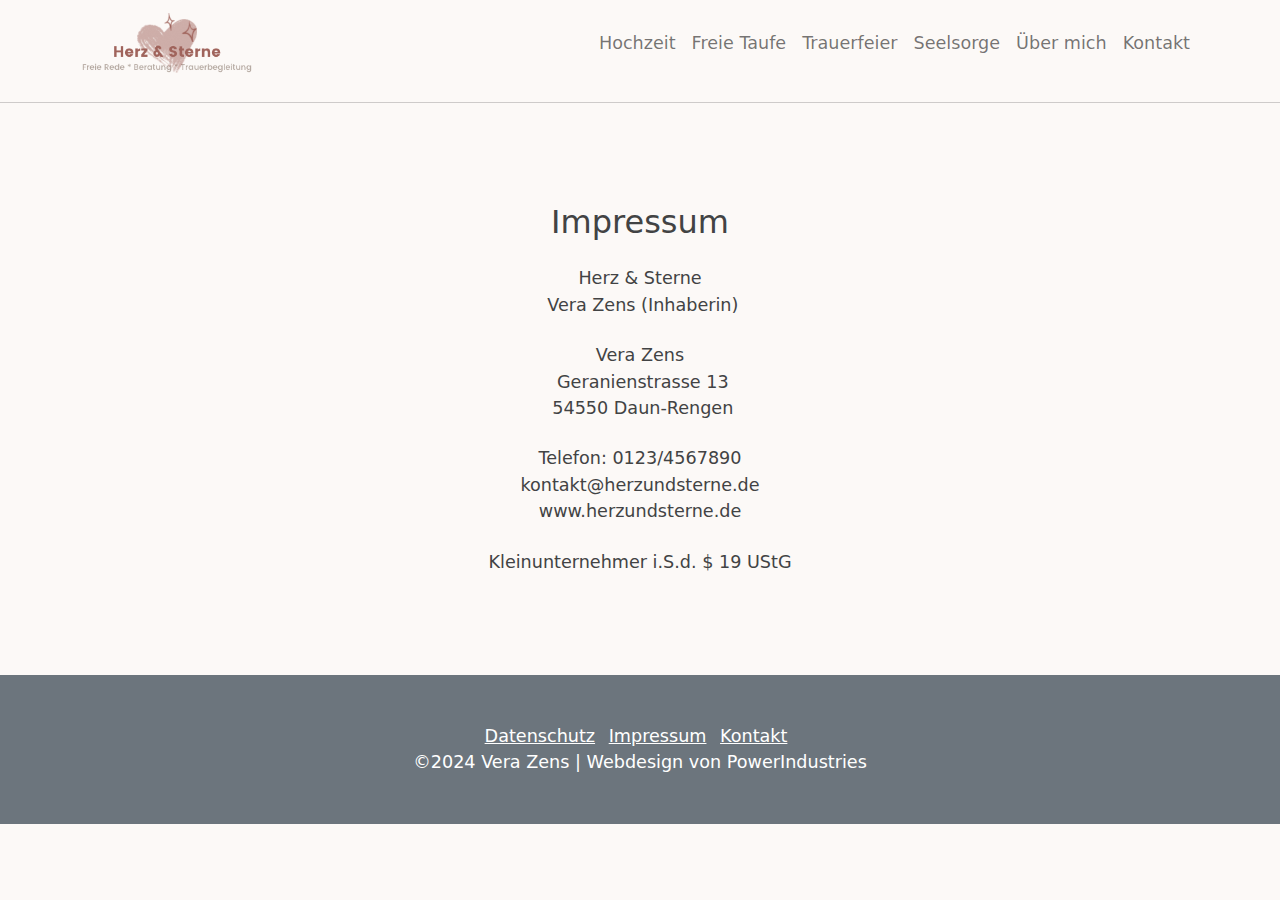
<file: impressum.html>
<!DOCTYPE html>
<html lang="en">
    <head>
        <meta charset="utf-8" />
        <meta name="viewport" content="width=device-width, initial-scale=1, shrink-to-fit=no" />
        <meta name="description" content="" />
        <meta name="author" content="" />
        <title>Impressumg</title>
        <!-- Favicon-->
        <link rel="icon" type="image/x-icon" href="assets/logo.ico" />
        <!-- Core theme CSS (includes Bootstrap)-->
        <link href="css/styles.css" rel="stylesheet" />
    </head>
    <body>
        <!-- Responsive navbar-->
        <nav class="navbar navbar-expand-lg navbar-light var(--bs-body-bg)">
            <div class="container">
                <a class="navbar-brand" href="index.html">
                    <img src="images/logo.png" alt="Brand Logo" style="height: 60px;">
                </a>
                <button class="navbar-toggler" type="button" data-bs-toggle="collapse" data-bs-target="#navbarSupportedContent" aria-controls="navbarSupportedContent" aria-expanded="false" aria-label="Toggle navigation">
                    <span class="navbar-toggler-icon"></span>
                </button>
                <div class="collapse navbar-collapse" id="navbarSupportedContent">
                    <ul class="navbar-nav ms-auto mb-2 mb-lg-0">
                        <li class="nav-item"><a class="nav-link" href="wedding.html">Hochzeit</a></li>
                        <li class="nav-item"><a class="nav-link" href="baptize.html">Freie Taufe</a></li>
                        <li class="nav-item"><a class="nav-link" href="funeral.html">Trauerfeier</a></li>
                        <li class="nav-item"><a class="nav-link" href="pastoral_care.html">Seelsorge</a></li>
                        <li class="nav-item"><a class="nav-link" href="about_me.html">Über mich</a></li>
                        <li class="nav-item"><a class="nav-link" href="contact_us.html">Kontakt</a></li>
                    </ul>
                </div>
            </div>
        </nav>

        <hr></hr>

        <div class="section" style="margin-top: 100px;"></div>
        
        <div class="sqs-html-content">
            <h2 style="text-align:center;white-space:pre-wrap;">Impressum</h2>
            <div class="mb-4"></div>  
            <p style="text-align:center;white-space:pre-wrap;" class="">Herz & Sterne<br> Vera Zens (Inhaberin)</p>
            <div class="mb-4"></div>  
            <p style="text-align:center;white-space:pre-wrap;" class="">Vera Zens<br> Geranienstrasse 13<br> 54550 Daun-Rengen</p>
            <div class="mb-4"></div>  
            <p style="text-align:center;white-space:pre-wrap;" class="">Telefon: 0123/4567890<br>kontakt@herzundsterne.de<br>www.herzundsterne.de</p>
            <div class="mb-4"></div>  
            <p style="text-align:center;white-space:pre-wrap;" class="">Kleinunternehmer i.S.d. $ 19 UStG</p>
        </div>

        <div class="section" style="margin-top: 100px;"></div>
        
        <!-- Footer-->
        <footer class="py-5 bg-secondary">
            <div class="container">
                <div class="row">
                    <div class="col text-center">
                        <!-- Datenschutz Link -->
                        <a href="datenschutz.html" class="text-white me-2" title="Datenschutz">Datenschutz</a>
                        <!-- Impressum Link -->
                        <a href="impressum.html" class="text-white me-2" title="Impressum">Impressum</a>
                        <!-- Kontakt Link -->
                        <a href="contact_us.html" class="text-white me-2" title="Kontakt">Kontakt</a>
                    </div>
                </div>
                <div class="row">
                    <div class="col text-center">
                        <!-- Copyright Text -->
                        <p class="m-0 text-center text-white d-inline">
                             &copy;2024 Vera Zens  |  Webdesign von PowerIndustries
                        </p>
                    </div>
                </div>
            </div>
        </footer>
        
        <!-- Bootstrap core JS-->
        <script src="https://cdn.jsdelivr.net/npm/bootstrap@5.2.3/dist/js/bootstrap.bundle.min.js"></script>
        <!-- Core theme JS-->
        <script src="js/scripts.js"></script>
    </body>
</html>
</file>
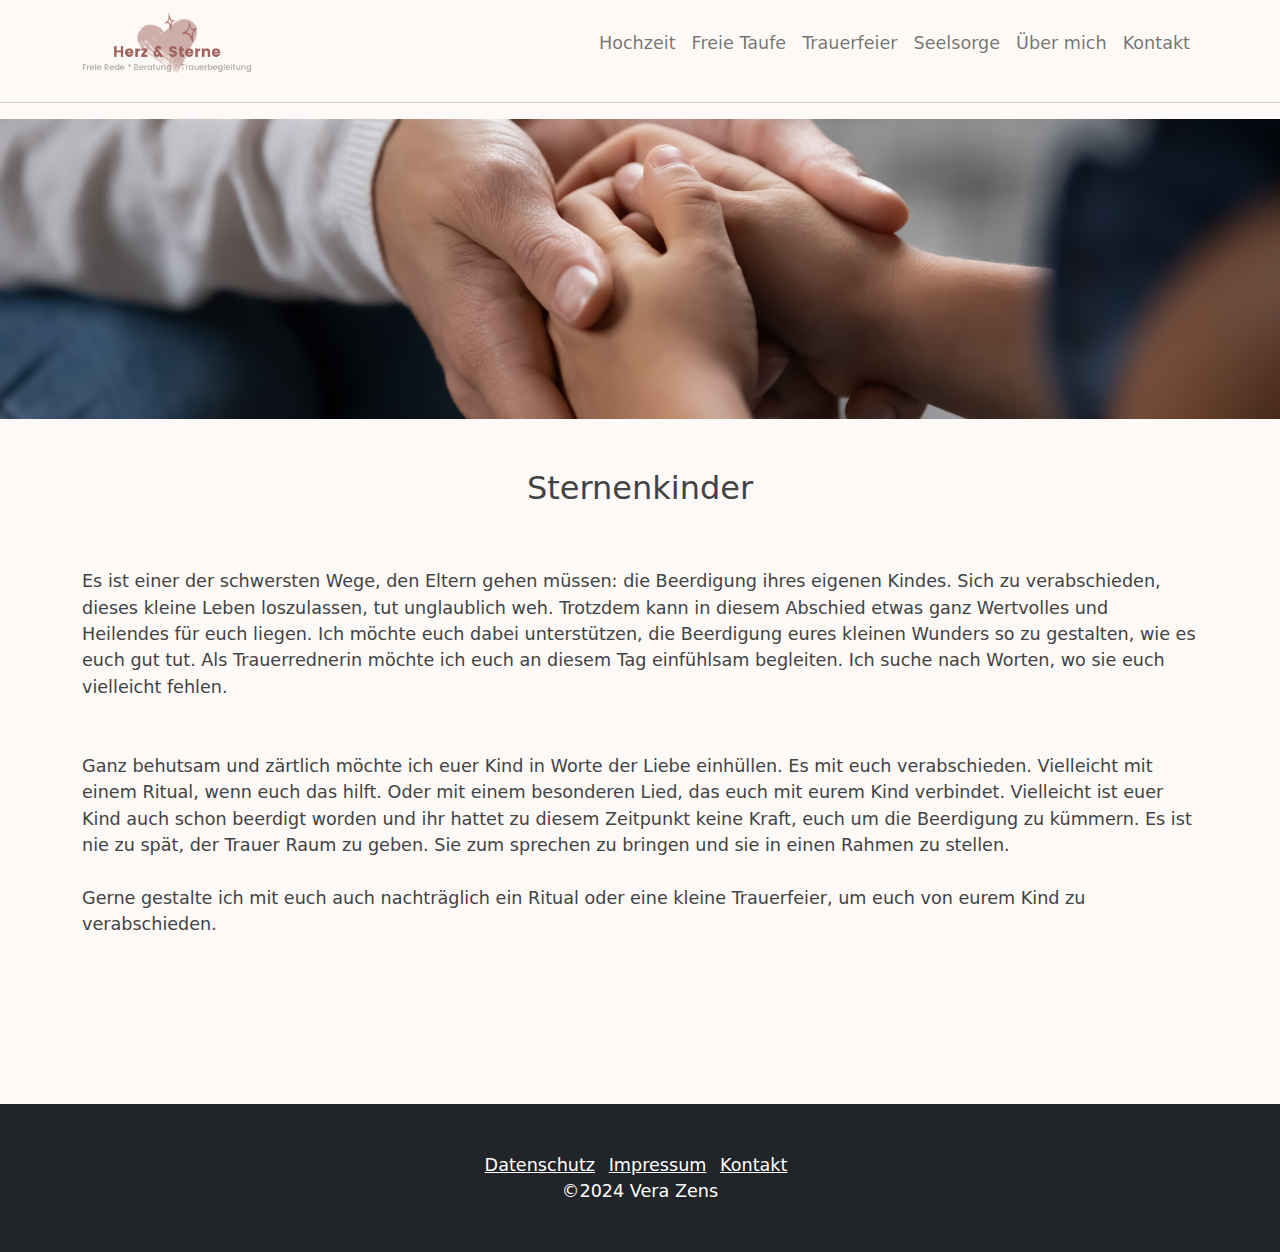
<file: pastoral_care.html>
<!DOCTYPE html>
<html lang="en">
    <head>
        <meta charset="utf-8" />
        <meta name="viewport" content="width=device-width, initial-scale=1, shrink-to-fit=no" />
        <meta name="description" content="" />
        <meta name="Vera Zens" content="" />
        <title>Sternenkinder</title>
        <!-- Favicon-->
        <link rel="icon" type="image/x-icon" href="assets/logo.ico" />
        <!-- Core theme CSS (includes Bootstrap)-->
        <link href="css/styles.css" rel="stylesheet" />
    </head>
    <body>
        <!-- Responsive navbar-->
        <nav class="navbar navbar-expand-lg navbar-light var(--bs-body-bg)">
            <div class="container">
                <a class="navbar-brand" href="index.html">
                    <img src="images/logo.png" alt="Brand Logo" style="height: 60px;">
                </a>
                <button class="navbar-toggler" type="button" data-bs-toggle="collapse" data-bs-target="#navbarSupportedContent" aria-controls="navbarSupportedContent" aria-expanded="false" aria-label="Toggle navigation">
                    <span class="navbar-toggler-icon"></span>
                </button>
                <div class="collapse navbar-collapse" id="navbarSupportedContent">
                    <ul class="navbar-nav ms-auto mb-2 mb-lg-0">
                        <li class="nav-item"><a class="nav-link" href="wedding.html">Hochzeit</a></li>
                        <li class="nav-item"><a class="nav-link" href="baptize.html">Freie Taufe</a></li>
                        <li class="nav-item"><a class="nav-link" href="funeral.html">Trauerfeier</a></li>
                        <li class="nav-item"><a class="nav-link" href="pastoral_care.html">Seelsorge</a></li>
                        <li class="nav-item"><a class="nav-link" href="about_me.html">Über mich</a></li>
                        <li class="nav-item"><a class="nav-link" href="contact_us.html">Kontakt</a></li>
                    </ul>
                </div>
            </div>
        </nav>

        <hr></hr>
        
        <header class="py-5 bg-image-full" style="background-image: url('images/pastoralcare_page/Haende.jpg'); height: 300px;"></header>

        <div class="section" style="margin-top: 50px;"></div>

            <div class="container wedding 1">
                <div class="row align-items-center">
                    <div class="col-md-12">
                        <div class="text-center">
                            <h2>Sternenkinder </h2>
                        </div>
                        
                        <br><br>
                        <p>
                            Es ist einer der schwersten Wege, den Eltern gehen müssen: die Beerdigung ihres eigenen Kindes. 
                            Sich zu verabschieden, dieses kleine Leben loszulassen, tut unglaublich weh.
                            Trotzdem kann in diesem Abschied etwas ganz Wertvolles und Heilendes für euch liegen. 
                            Ich möchte euch dabei unterstützen, die Beerdigung eures kleinen Wunders so zu gestalten, wie es euch gut tut. Als Trauerrednerin möchte ich euch an diesem Tag einfühlsam begleiten.
                            Ich suche nach Worten, wo sie euch vielleicht fehlen. 
                            <br><br><br>
                            Ganz behutsam und zärtlich möchte ich euer Kind in Worte der Liebe einhüllen. 
                            Es mit euch verabschieden. 
                            Vielleicht mit einem Ritual, wenn euch das hilft.
                            Oder mit einem besonderen Lied, das euch mit eurem Kind verbindet. 
                            Vielleicht ist euer Kind auch schon beerdigt worden und ihr hattet zu diesem Zeitpunkt keine Kraft, euch um die Beerdigung zu kümmern. 
                            Es ist nie zu spät, der Trauer Raum zu geben. 
                            Sie zum sprechen zu bringen und sie in einen Rahmen zu stellen. 
                            <br><br>
                            Gerne gestalte ich mit euch auch nachträglich ein Ritual oder eine kleine Trauerfeier, um euch von eurem Kind zu verabschieden.
                            
                        </p>
                    </div>
                </div>
            </div>
        <div class="section" style="margin-top: 150px;"></div>


        <!--<div class="section" style="margin-top: 150px;"></div>

            <div class="container wedding 1">
                <div class="row align-items-center">
                    <div class="col-md-6">
                        <div class="text-center">
                            <h2>Sternenkinder </h2>
                        </div>
                        
                        <br><br>
                        <p>
                            Es ist einer der schwersten Wege, den Eltern gehen müssen: die Beerdigung ihres eigenen Kindes. 
                            Sich zu verabschieden, dieses kleine Leben loszulassen, tut unglaublich weh.
                            <br><br>
                            Trotzdem kann in diesem Abschied etwas ganz Wertvolles und Heilendes für euch liegen. 
                            Ich möchte euch dabei unterstützen, die Beerdigung eures kleinen Wunders so zu gestalten, wie es euch gut tut. Als Trauerrednerin möchte ich euch an diesem Tag einfühlsam begleiten.
                            Ich suche nach Worten, wo sie euch vielleicht fehlen. 
                        </p>
                    </div>
    
                    <div class="col-md-6">
                        <img src="images/funeral_page/candle.jpg" class="img-fluid" alt="Descriptive Alt Text">
                    </div>
                </div>
            </div>
            
    
            <div class="section" style="margin-top: 50px;">
                <div class="container wedding 1">
                    <div class="row align-items-center">
                        <div class="col-md-6">
                            <img src="images/funeral_page/candle.jpg" class="img-fluid" alt="Descriptive Alt Text">
                        </div>
                        <div class="col-md-6">
                            <p>
                                Ganz behutsam und zärtlich möchte ich euer Kind in Worte der Liebe einhüllen. 
                                Es mit euch verabschieden. 
                                Vielleicht mit einem Ritual, wenn euch das hilft.
                                Oder mit einem besonderen Lied, das euch mit eurem Kind verbindet. 
                                <br><br>
                                Vielleicht ist euer Kind auch schon beerdigt worden und ihr hattet zu diesem Zeitpunkt keine Kraft, euch um die Beerdigung zu kümmern. 
                                Es ist nie zu spät, der Trauer Raum zu geben. 
                                Sie zum sprechen zu bringen und sie in einen Rahmen zu stellen. 
                                <br><br>
                                Gerne gestalte ich mit euch auch nachträglich ein Ritual oder eine kleine Trauerfeier, um euch von eurem Kind zu verabschieden.
 
                            </p>
                        </div>
                    </div>
                </div>
            </div>
    
            <div class="section" style="margin-top: 75px;"></div>
            
            <div class="text-center">
                <a href="contact_us.html" class="btn  btn-lg custom-btn">Hier geht's zur Terminanfrage!</a>
            </div>
    
            <div class="section" style="margin-top: 150px;"></div>
        -->
        <!-- Footer-->
        <footer class="py-5 bg-dark">
            <div class="container">
                <div class="row">
                    <div class="col text-center">
                        <!-- Datenschutz Link -->
                        <a href="datenschutz.html" class="text-white me-2" title="Datenschutz">Datenschutz</a>
                        <!-- Impressum Link -->
                        <a href="impressum.html" class="text-white me-2" title="Impressum">Impressum</a>
                        <!-- Kontakt Link -->
                        <a href="contact_us.html" class="text-white me-2" title="Kontakt">Kontakt</a>
                    </div>
                </div>
                <div class="row">
                    <div class="col text-center">
                        <!-- Copyright Text -->
                        <p class="m-0 text-center text-white d-inline">
                             &copy;2024 Vera Zens
                        </p>
                    </div>
                </div>
            </div>
        </footer>
        <!-- Bootstrap core JS-->
        <script src="https://cdn.jsdelivr.net/npm/bootstrap@5.2.3/dist/js/bootstrap.bundle.min.js"></script>
        <!-- Core theme JS-->
        <script src="js/scripts.js"></script>
    </body>
</html>
</file>
